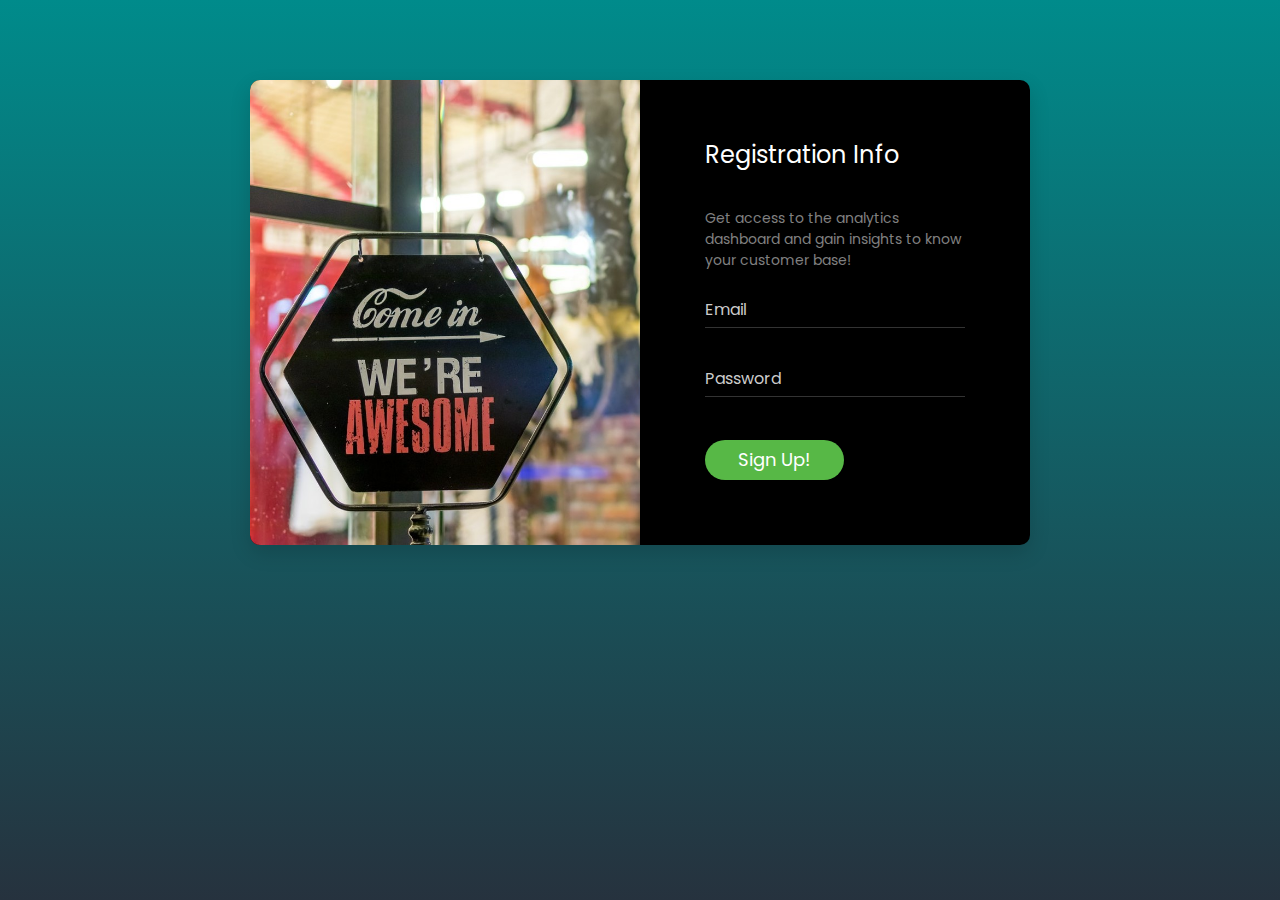
<file: signup.html>
<!DOCTYPE html>
<html lang="en">

<head>
    <!-- Required meta tags-->
    <meta charset="UTF-8">
    <meta name="viewport" content="width=device-width, initial-scale=1, shrink-to-fit=no">
    <meta name="description" content="Signing up to access Huloq Analytic Dashboard">
    <meta name="keywords" content="Huloq Analytic Chatbots Dashboard">

    <!-- Title Page-->
    <title>Huloq | Sign Up</title>

    <!-- Favicons -->
  <link href="img/huloq-logo.png" rel="icon">
  <link href="img/huloq-logo.png" rel="apple-touch-icon">

    <!-- Icons font CSS-->
    <link href="vendor/mdi-font/css/material-design-iconic-font.min.css" rel="stylesheet" media="all">
    <link href="vendor/font-awesome-4.7/css/font-awesome.min.css" rel="stylesheet" media="all">
    <!-- Font special for pages-->
    <link href="https://fonts.googleapis.com/css?family=Poppins:100,100i,200,200i,300,300i,400,400i,500,500i,600,600i,700,700i,800,800i,900,900i" rel="stylesheet">

    <!-- Vendor CSS-->
    <link href="vendor/select2/select2.min.css" rel="stylesheet" media="all">
    <link href="vendor/datepicker/daterangepicker.css" rel="stylesheet" media="all">

    <!-- Main CSS-->
    <link href="css/main.css" rel="stylesheet" media="all">
</head>

<body>
    <div class="page-wrapper bg-gra-01 p-t-180 p-b-100 font-poppins">
        <div class="wrapper wrapper--w780">
            <div class="card card-3">
                <div class="card-heading"></div>
                <div class="card-body">
                    <h2 class="title">Registration Info</h2>
                    <p style="color: grey;">Get access to the analytics dashboard and gain insights to know your customer base!
                    </p><br>
                    <form method="POST" action="php/register.php">
                        <div class="input-group">
                            <input class="input--style-3" type="email" placeholder="Email" name="email" required>
                        </div>
                        <div class="input-group">
                            <input class="input--style-3" type="password" placeholder="Password" name="password" required>
                        </div>
                        <div class="p-t-10">
                            <button class="btn btn--pill btn--green" type="submit">Sign Up!</button>
                        </div>
                    </form>
                </div>
            </div>
        </div>
    </div>

    <!-- Jquery JS-->
    <script src="vendor/jquery/jquery.min.js"></script>
    <!-- Vendor JS-->
    <script src="vendor/select2/select2.min.js"></script>
    <script src="vendor/datepicker/moment.min.js"></script>
    <script src="vendor/datepicker/daterangepicker.js"></script>


</body>

</html>
</file>
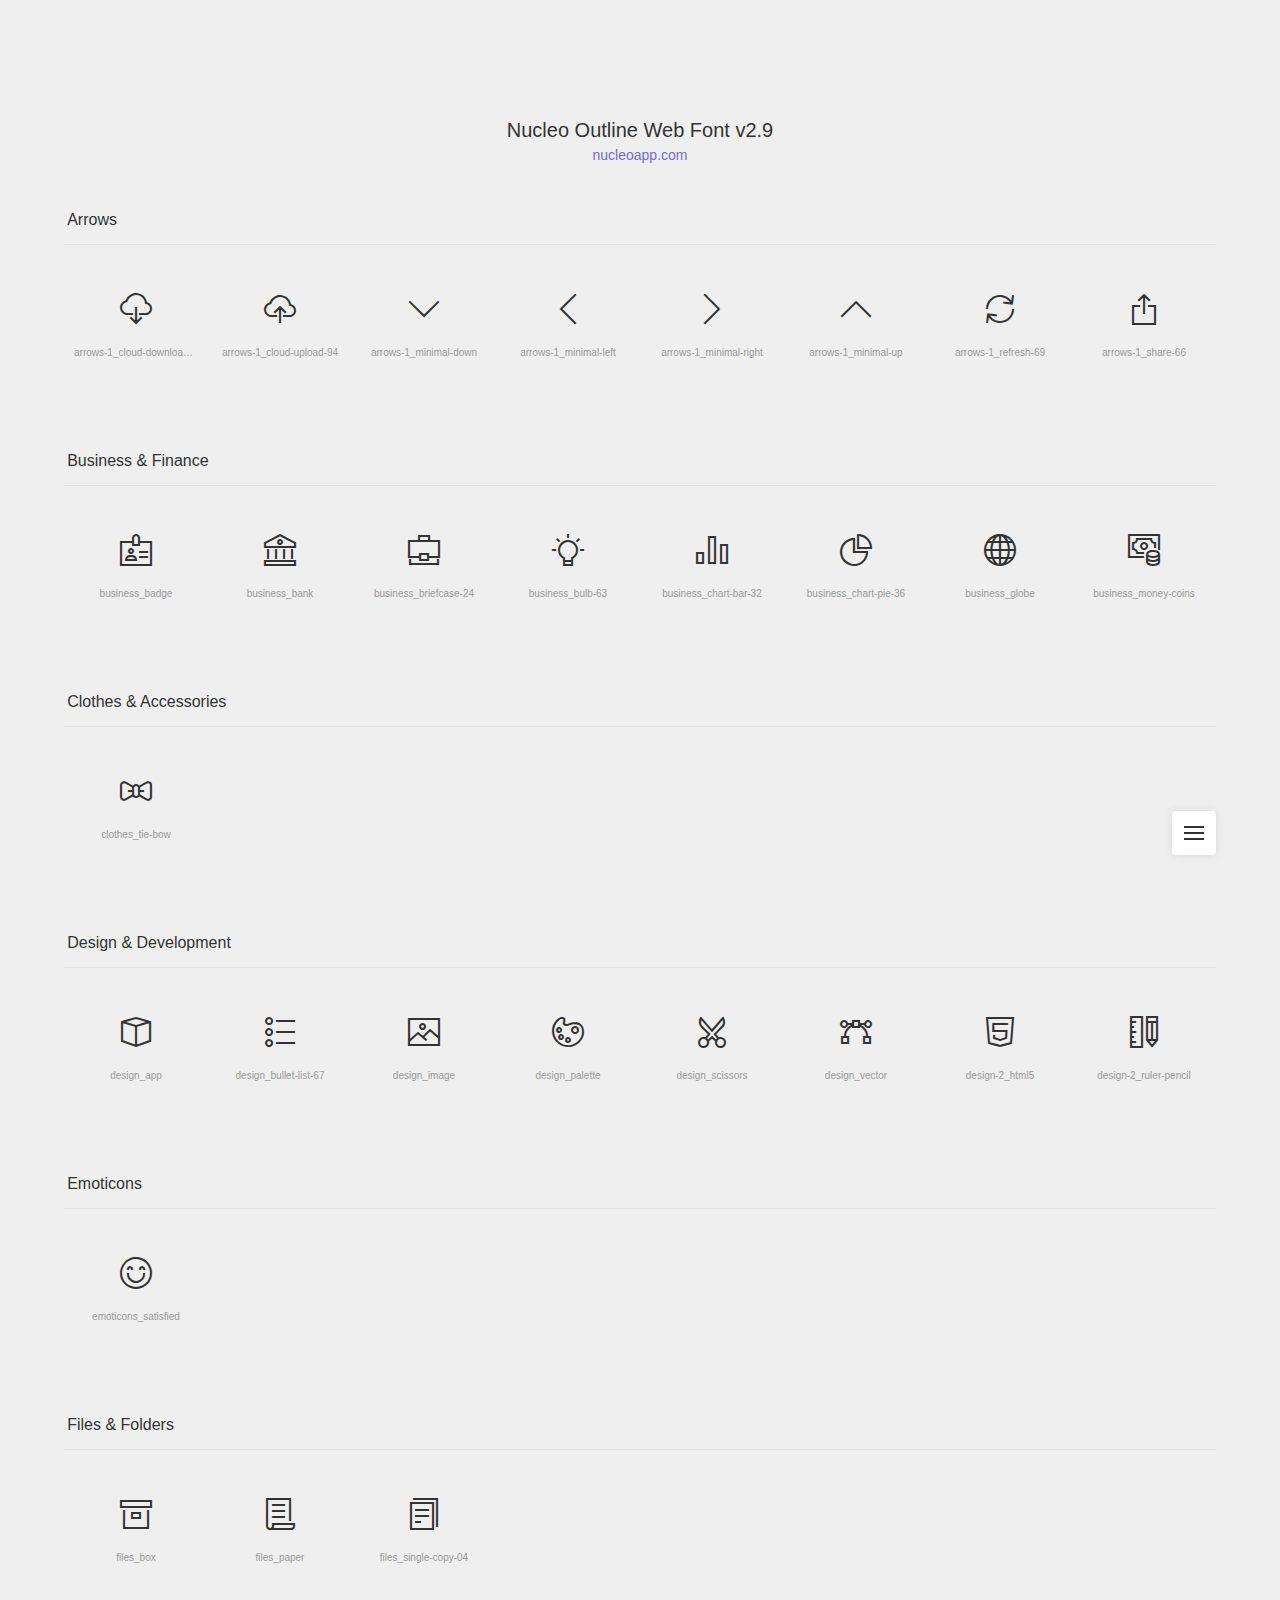
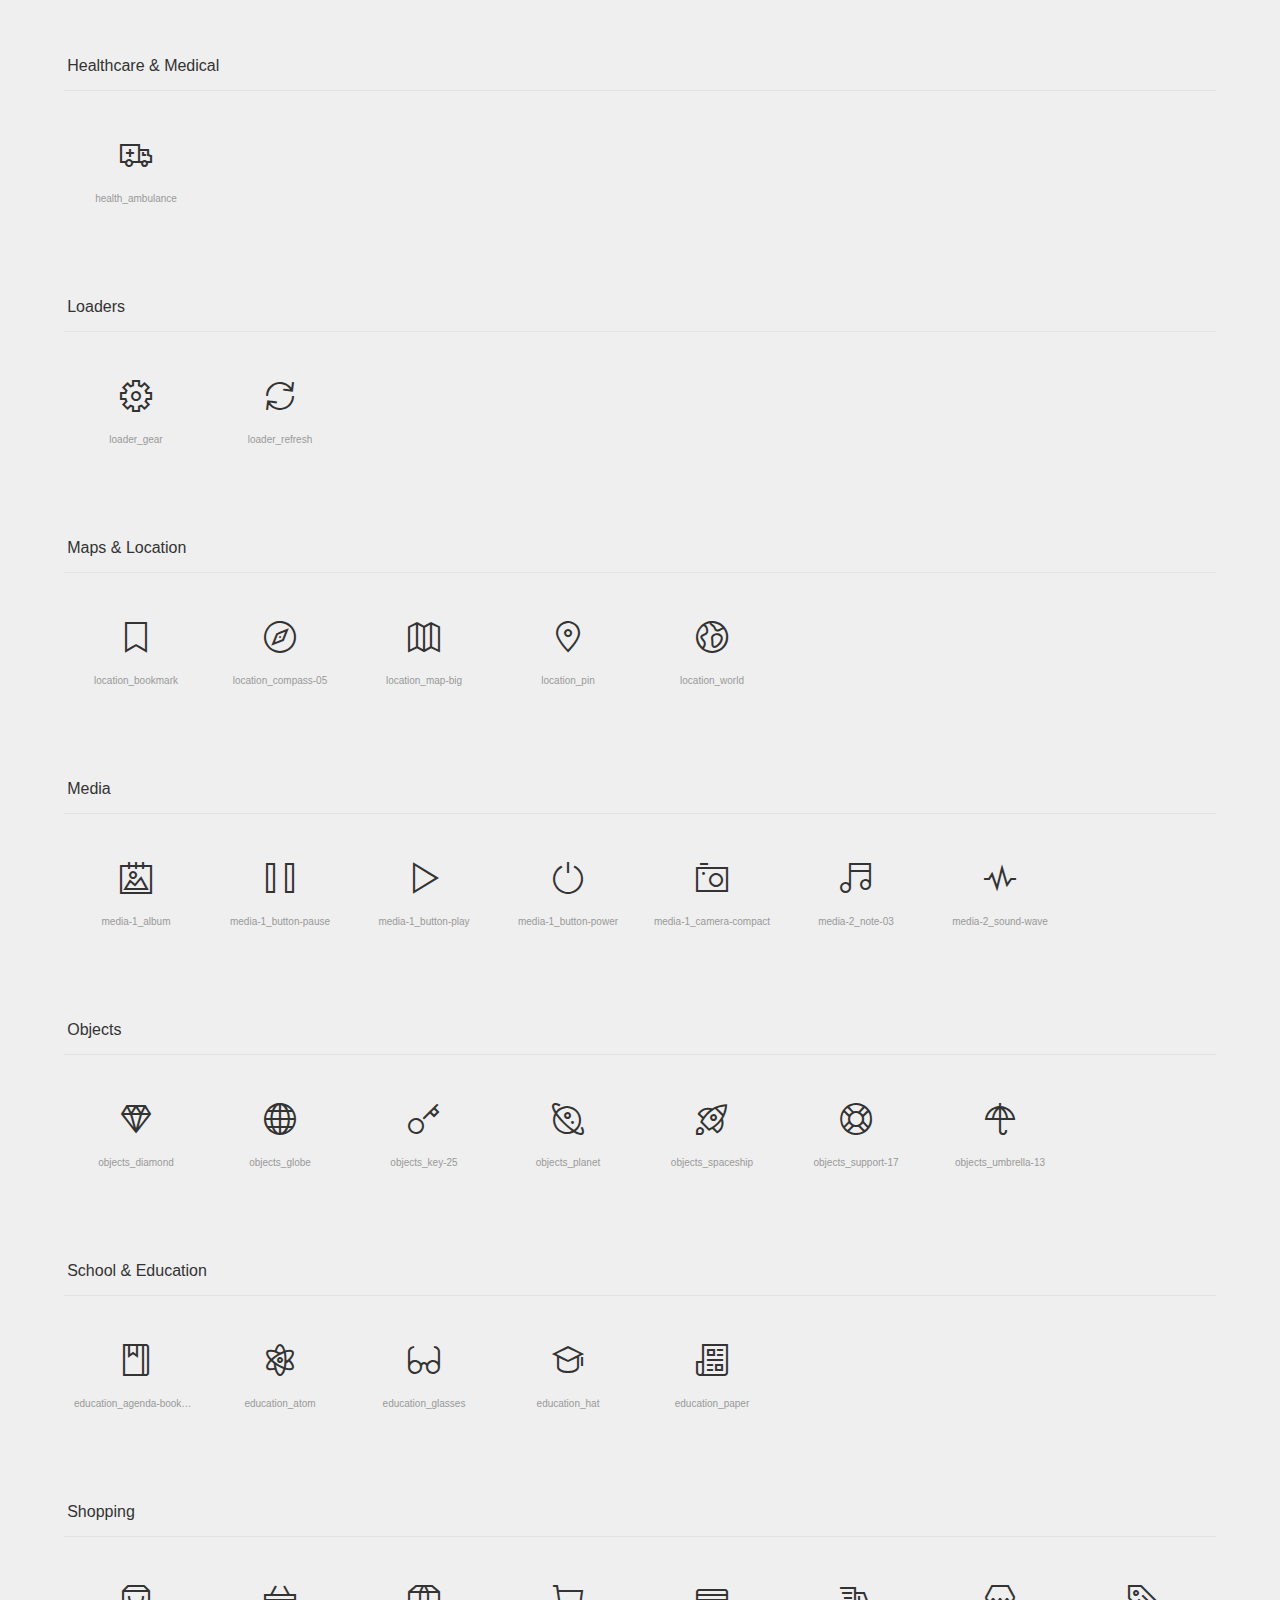
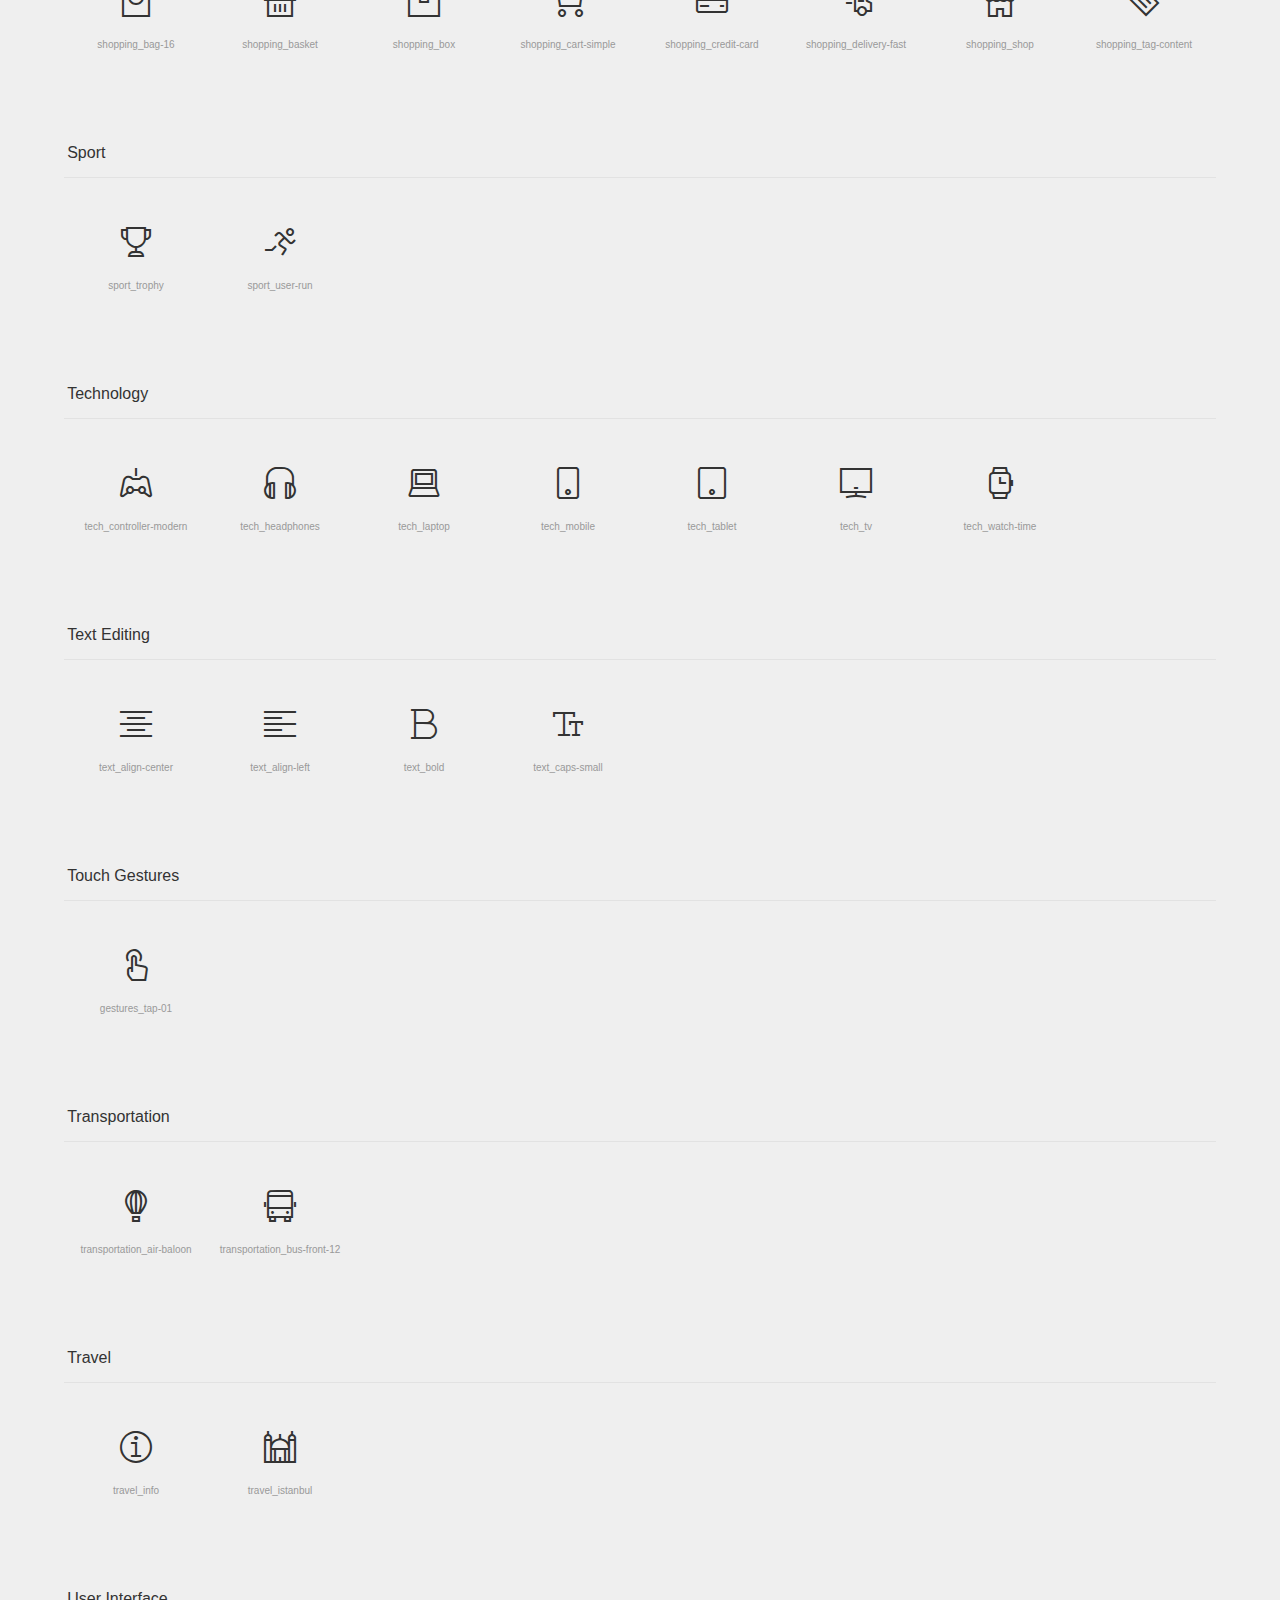
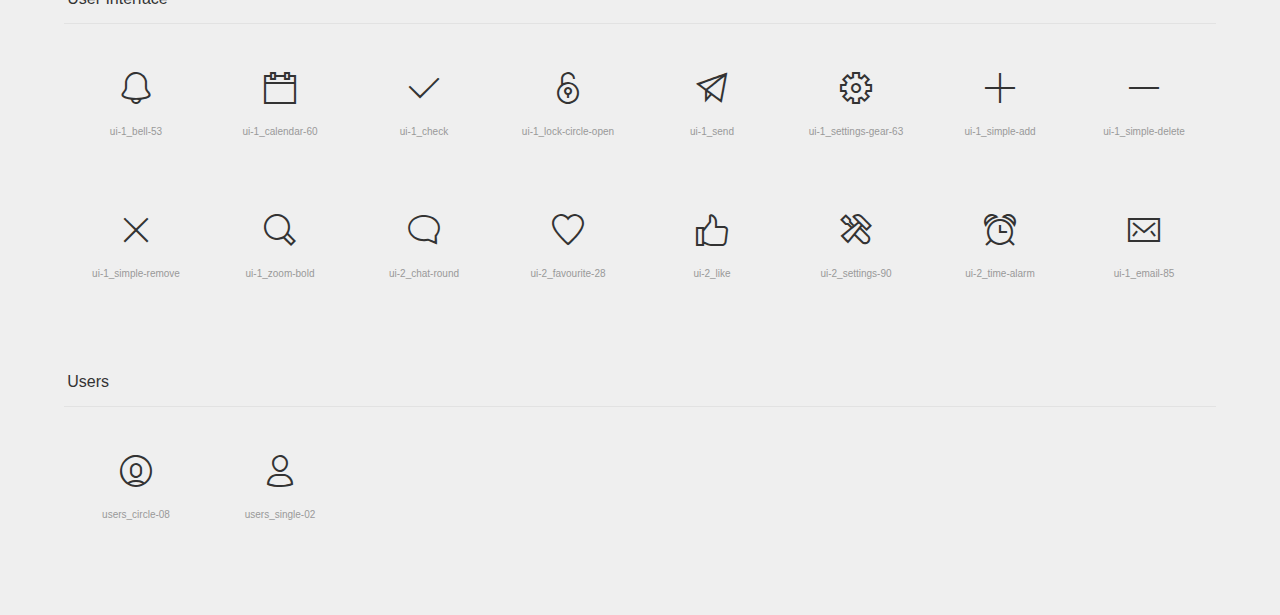
<file: Dashboard/nucleo-icons.html>
<!doctype html>
<html lang="en">

<head>
  <meta charset="UTF-8">
  <meta name="viewport" content="width=device-width, initial-scale=1">
  <link rel="stylesheet" href="./assets/css/now-ui-dashboard.css">
  <link rel="shortcut icon" href="./assets/img/favicon.png">
  <title>Nucleo Outline Web Font</title>
  <script src="https://code.jquery.com/jquery-3.3.1.min.js" integrity="sha256-FgpCb/KJQlLNfOu91ta32o/NMZxltwRo8QtmkMRdAu8=" crossorigin="anonymous"></script>
  <style media="screen">
    /* http://meyerweb.com/eric/tools/css/reset/
	 v2.0 | 20110126
	 License: none (public domain)
  */

    html,
    body,
    div,
    span,
    applet,
    object,
    iframe,
    h1,
    h2,
    h3,
    h4,
    h5,
    h6,
    p,
    blockquote,
    pre,
    a,
    abbr,
    acronym,
    address,
    big,
    cite,
    code,
    del,
    dfn,
    em,
    img,
    ins,
    kbd,
    q,
    s,
    samp,
    small,
    strike,
    strong,
    sub,
    sup,
    tt,
    var,
    b,
    u,
    i,
    center,
    dl,
    dt,
    dd,
    ol,
    ul,
    li,
    fieldset,
    form,
    label,
    legend,
    table,
    caption,
    tbody,
    tfoot,
    thead,
    tr,
    th,
    td,
    article,
    aside,
    canvas,
    details,
    embed,
    figure,
    figcaption,
    footer,
    header,
    hgroup,
    menu,
    nav,
    output,
    ruby,
    section,
    summary,
    time,
    mark,
    audio,
    video {
      margin: 0;
      padding: 0;
      border: 0;
      font-size: 100%;
      font: inherit;
      vertical-align: baseline;
    }

    /* HTML5 display-role reset for older browsers */

    article,
    aside,
    details,
    figcaption,
    figure,
    footer,
    header,
    hgroup,
    menu,
    nav,
    section,
    main {
      display: block;
    }

    body {
      line-height: 1;
    }

    ol,
    ul {
      list-style: none;
    }

    blockquote,
    q {
      quotes: none;
    }

    blockquote:before,
    blockquote:after,
    q:before,
    q:after {
      content: '';
      content: none;
    }

    table {
      border-collapse: collapse;
      border-spacing: 0;
    }



    /* --------------------------------

  Nucleo Outline Web Font - nucleoapp.com/
  License - nucleoapp.com/license/
  Created using IcoMoon - icomoon.io

  -------------------------------- */

    /* --------------------------------

  Primary style

  -------------------------------- */

    *,
    *::after,
    *::before {
      box-sizing: border-box;
    }

    html {
      font-size: 62.5%;
    }

    body {
      font-size: 1.6rem;
      font-family: sans-serif;
      color: #333333;
      background: #efefef;
    }

    a {
      color: #766acf;
      text-decoration: none;
    }

    /* --------------------------------

  Main components

  -------------------------------- */

    header {
      text-align: center;
      padding: 120px 0 0;
    }

    header h1 {
      font-size: 2rem;
    }

    header p {
      font-size: 1.4rem;
      margin-top: .6em;
    }

    header a:hover {
      text-decoration: underline;
    }

    section {
      width: 90%;
      max-width: 1200px;
      margin: 50px auto;
    }

    section h2 {
      border-bottom: 1px solid #e2e2e2;
      padding: 0 0 1em .2em;
      margin-bottom: 1em;
    }

    ul::after {
      clear: both;
      content: "";
      display: table;
    }

    ul li {
      width: 25%;
      float: left;
      padding: 16px 0;
      text-align: center;
      border-radius: .25em;
      -webkit-transition: background 0.2s;
      -moz-transition: background 0.2s;
      transition: background 0.2s;
      -webkit-user-select: none;
      -moz-user-select: none;
      -ms-user-select: none;
      user-select: none;
      overflow: hidden;
    }

    ul li:hover {
      background: #dbdbdb;
    }

    ul p,
    ul em,
    ul input {
      display: inline-block;
      font-size: 1rem;
      color: #999999;
      -webkit-user-select: auto;
      -moz-user-select: auto;
      -ms-user-select: auto;
      user-select: auto;
      white-space: nowrap;
      width: 100%;
      overflow: hidden;
      text-overflow: ellipsis;
      cursor: pointer;
    }

    ul p {
      padding: 10px;
      margin-top: 10px;
    }

    ul p::selection,
    ul em::selection {
      background: #766acf;
      color: #efefef;
    }

    ul em {
      margin-bottom: 8px;
    }

    ul em::before {
      content: '[';
    }

    ul em::after {
      content: ']';
    }

    ul input {
      text-align: center;
      background: transparent;
      border: none;
      box-shadow: none;
      outline: none;
    }

    @media only screen and (min-width: 768px) {
      ul li {
        width: 20%;
        float: left;
      }
    }

    @media only screen and (min-width: 1024px) {
      ul li {
        width: 12.5%;
        float: left;
        padding: 32px 0;
      }
    }

    /* --------------------------------

  Smart fixed navigation

  -------------------------------- */

    #cd-nav ul {
      /* mobile first */
      position: fixed;
      width: 90%;
      max-width: 400px;
      max-height: 90%;
      right: 5%;
      bottom: 5%;
      border-radius: 0.25em;
      box-shadow: 0 0 10px rgba(0, 0, 0, 0.1);
      background: white;
      visibility: hidden;
      /* remove overflow:hidden if you want to create a drop-down menu - but then remember to fix/eliminate the list items animation */
      overflow: hidden;
      overflow-y: auto;
      z-index: 1;
      /* Force Hardware Acceleration in WebKit */
      -webkit-backface-visibility: hidden;
      backface-visibility: hidden;
      -webkit-transform: scale(0);
      -moz-transform: scale(0);
      -ms-transform: scale(0);
      -o-transform: scale(0);
      transform: scale(0);
      -webkit-transform-origin: 100% 100%;
      -moz-transform-origin: 100% 100%;
      -ms-transform-origin: 100% 100%;
      -o-transform-origin: 100% 100%;
      transform-origin: 100% 100%;
      -webkit-transition: -webkit-transform 0.3s, visibility 0s 0.3s;
      -moz-transition: -moz-transform 0.3s, visibility 0s 0.3s;
      transition: transform 0.3s, visibility 0s 0.3s;
    }

    #cd-nav ul li {
      /* Force Hardware Acceleration in WebKit */
      -webkit-backface-visibility: hidden;
      backface-visibility: hidden;
      display: block;
      width: 100%;
      padding: 0;
      text-align: left;
    }

    #cd-nav ul li:hover {
      background-color: #FFF;
    }

    #cd-nav ul.is-visible {
      visibility: visible;
      -webkit-transform: scale(1);
      -moz-transform: scale(1);
      -ms-transform: scale(1);
      -o-transform: scale(1);
      transform: scale(1);
      -webkit-transition: -webkit-transform 0.3s, visibility 0s 0s;
      -moz-transition: -moz-transform 0.3s, visibility 0s 0s;
      transition: transform 0.3s, visibility 0s 0s;
    }

    #cd-nav li a {
      display: block;
      padding: 1em;
      font-size: 1.2rem;
      border-bottom: 1px solid #eff2f6;
    }

    #cd-nav li a:hover {
      color: #333333;
    }

    #cd-nav li:last-child a {
      border-bottom: none;
    }

    .cd-nav-trigger {
      position: fixed;
      bottom: 5%;
      right: 5%;
      width: 44px;
      height: 44px;
      background: white;
      border-radius: 0.25em;
      box-shadow: 0 0 10px rgba(0, 0, 0, 0.1);
      /* image replacement */
      overflow: hidden;
      text-indent: 100%;
      white-space: nowrap;
      z-index: 2;
    }

    .cd-nav-trigger span {
      /* the span element is used to create the menu icon */
      position: absolute;
      display: block;
      width: 20px;
      height: 2px;
      background: #333333;
      top: 50%;
      margin-top: -1px;
      left: 50%;
      margin-left: -10px;
      -webkit-transition: background 0.3s;
      -moz-transition: background 0.3s;
      transition: background 0.3s;
    }

    .cd-nav-trigger span::before,
    .cd-nav-trigger span::after {
      content: '';
      position: absolute;
      left: 0;
      background: inherit;
      width: 100%;
      height: 100%;
      /* Force Hardware Acceleration in WebKit */
      -webkit-transform: translateZ(0);
      -moz-transform: translateZ(0);
      -ms-transform: translateZ(0);
      -o-transform: translateZ(0);
      transform: translateZ(0);
      -webkit-backface-visibility: hidden;
      backface-visibility: hidden;
      -webkit-transition: -webkit-transform 0.3s, background 0s;
      -moz-transition: -moz-transform 0.3s, background 0s;
      transition: transform 0.3s, background 0s;
    }

    .cd-nav-trigger span::before {
      top: -6px;
      -webkit-transform: rotate(0);
      -moz-transform: rotate(0);
      -ms-transform: rotate(0);
      -o-transform: rotate(0);
      transform: rotate(0);
    }

    .cd-nav-trigger span::after {
      bottom: -6px;
      -webkit-transform: rotate(0);
      -moz-transform: rotate(0);
      -ms-transform: rotate(0);
      -o-transform: rotate(0);
      transform: rotate(0);
    }

    .cd-nav-trigger.menu-is-open {
      box-shadow: none;
    }

    .cd-nav-trigger.menu-is-open span {
      background: rgba(232, 74, 100, 0);
    }

    .cd-nav-trigger.menu-is-open span::before,
    .cd-nav-trigger.menu-is-open span::after {
      background: #333333;
    }

    .cd-nav-trigger.menu-is-open span::before {
      top: 0;
      -webkit-transform: rotate(135deg);
      -moz-transform: rotate(135deg);
      -ms-transform: rotate(135deg);
      -o-transform: rotate(135deg);
      transform: rotate(135deg);
    }

    .cd-nav-trigger.menu-is-open span::after {
      bottom: 0;
      -webkit-transform: rotate(225deg);
      -moz-transform: rotate(225deg);
      -ms-transform: rotate(225deg);
      -o-transform: rotate(225deg);
      transform: rotate(225deg);
    }

    .now-ui-icons {
      display: inline-block;
      font: normal normal normal 32px/1 'Nucleo Outline';
      speak: none;
      text-transform: none;
      -webkit-font-smoothing: antialiased;
      -moz-osx-font-smoothing: grayscale;
    }
  </style>
</head>

<body>
  <header>
    <h1>Nucleo Outline Web Font v2.9</h1>
    <p>
      <a href="https://nucleoapp.com/?ref=creativetim">nucleoapp.com</a>
    </p>
  </header>
  <div id="cd-nav">
    <a id="cd-nav-trigger" href="#0" class="cd-nav-trigger">Menu
      <span></span>
    </a>
    <nav>
      <ul id="cd-main-nav">
        <li>
          <a href="#arrows">Arrows</a>
        </li>
        <li>
          <a href="#business">Business &amp; Finance</a>
        </li>
        <li>
          <a href="#clothes">Clothes &amp; Accessories</a>
        </li>
        <li>
          <a href="#design">Design &amp; Development</a>
        </li>
        <li>
          <a href="#emoticons">Emoticons</a>
        </li>
        <li>
          <a href="#files">Files &amp; Folders</a>
        </li>
        <li>
          <a href="#medical">Healthcare &amp; Medical</a>
        </li>
        <li>
          <a href="#loaders">Loaders</a>
        </li>
        <li>
          <a href="#maps">Maps &amp; Location</a>
        </li>
        <li>
          <a href="#media">Media</a>
        </li>
        <li>
          <a href="#objects">Objects</a>
        </li>
        <li>
          <a href="#school">School &amp; Education</a>
        </li>
        <li>
          <a href="#shopping">Shopping</a>
        </li>
        <li>
          <a href="#sport">Sport</a>
        </li>
        <li>
          <a href="#technology">Technology</a>
        </li>
        <li>
          <a href="#text">Text Editing</a>
        </li>
        <li>
          <a href="#gestures">Touch Gestures</a>
        </li>
        <li>
          <a href="#transportation">Transportation</a>
        </li>
        <li>
          <a href="#travel">Travel</a>
        </li>
        <li>
          <a href="#interface">User Interface</a>
        </li>
        <li>
          <a href="#users">Users</a>
        </li>
      </ul>
    </nav>
  </div>
  <div id="icons-wrapper">
    <section id="arrows">
      <h2>Arrows</h2>
      <ul>
        <li>
          <i class="now-ui-icons arrows-1_cloud-download-93"></i>
          <p>arrows-1_cloud-download-93</p>
        </li>
        <li>
          <i class="now-ui-icons arrows-1_cloud-upload-94"></i>
          <p>arrows-1_cloud-upload-94</p>
        </li>
        <li>
          <i class="now-ui-icons arrows-1_minimal-down"></i>
          <p>arrows-1_minimal-down</p>
        </li>
        <li>
          <i class="now-ui-icons arrows-1_minimal-left"></i>
          <p>arrows-1_minimal-left</p>
        </li>
        <li>
          <i class="now-ui-icons arrows-1_minimal-right"></i>
          <p>arrows-1_minimal-right</p>
        </li>
        <li>
          <i class="now-ui-icons arrows-1_minimal-up"></i>
          <p>arrows-1_minimal-up</p>
        </li>
        <li>
          <i class="now-ui-icons arrows-1_refresh-69"></i>
          <p>arrows-1_refresh-69</p>
        </li>
        <li>
          <i class="now-ui-icons arrows-1_share-66"></i>
          <p>arrows-1_share-66</p>
        </li>
      </ul>
    </section>
    <section id="business">
      <h2>Business &amp; Finance</h2>
      <ul>
        <li>
          <i class="now-ui-icons business_badge"></i>
          <p>business_badge</p>
        </li>
        <li>
          <i class="now-ui-icons business_bank"></i>
          <p>business_bank</p>
        </li>
        <li>
          <i class="now-ui-icons business_briefcase-24"></i>
          <p>business_briefcase-24</p>
        </li>
        <li>
          <i class="now-ui-icons business_bulb-63"></i>
          <p>business_bulb-63</p>
        </li>
        <li>
          <i class="now-ui-icons business_chart-bar-32"></i>
          <p>business_chart-bar-32</p>
        </li>
        <li>
          <i class="now-ui-icons business_chart-pie-36"></i>
          <p>business_chart-pie-36</p>
        </li>
        <li>
          <i class="now-ui-icons business_globe"></i>
          <p>business_globe</p>
        </li>
        <li>
          <i class="now-ui-icons business_money-coins"></i>
          <p>business_money-coins</p>
        </li>
      </ul>
    </section>
    <section id="clothes">
      <h2>Clothes &amp; Accessories</h2>
      <ul>
        <li>
          <i class="now-ui-icons clothes_tie-bow"></i>
          <p>clothes_tie-bow</p>
        </li>
      </ul>
    </section>
    <section id="design">
      <h2>Design &amp; Development</h2>
      <ul>
        <li>
          <i class="now-ui-icons design_app"></i>
          <p>design_app</p>
        </li>
        <li>
          <i class="now-ui-icons design_bullet-list-67"></i>
          <p>design_bullet-list-67</p>
        </li>
        <li>
          <i class="now-ui-icons design_image"></i>
          <p>design_image</p>
        </li>
        <li>
          <i class="now-ui-icons design_palette"></i>
          <p>design_palette</p>
        </li>
        <li>
          <i class="now-ui-icons design_scissors"></i>
          <p>design_scissors</p>
        </li>
        <li>
          <i class="now-ui-icons design_vector"></i>
          <p>design_vector</p>
        </li>
        <li>
          <i class="now-ui-icons design-2_html5"></i>
          <p>design-2_html5</p>
        </li>
        <li>
          <i class="now-ui-icons design-2_ruler-pencil"></i>
          <p>design-2_ruler-pencil</p>
        </li>
      </ul>
    </section>
    <section id="emoticons">
      <h2>Emoticons</h2>
      <ul>
        <li>
          <i class="now-ui-icons emoticons_satisfied"></i>
          <p>emoticons_satisfied</p>
        </li>
      </ul>
    </section>
    <section id="files">
      <h2>Files &amp; Folders</h2>
      <ul>
        <li>
          <i class="now-ui-icons files_box"></i>
          <p>files_box</p>
        </li>
        <li>
          <i class="now-ui-icons files_paper"></i>
          <p>files_paper</p>
        </li>
        <li>
          <i class="now-ui-icons files_single-copy-04"></i>
          <p>files_single-copy-04</p>
        </li>
      </ul>
    </section>
    <section id="medical">
      <h2>Healthcare &amp; Medical</h2>
      <ul>
        <li>
          <i class="now-ui-icons health_ambulance"></i>
          <p>health_ambulance</p>
        </li>
      </ul>
    </section>
    <section id="loaders">
      <h2>Loaders</h2>
      <ul>
        <li>
          <i class="now-ui-icons loader_gear spin"></i>
          <p>loader_gear</p>
        </li>
        <li>
          <i class="now-ui-icons loader_refresh spin"></i>
          <p>loader_refresh</p>
        </li>
      </ul>
    </section>
    <section id="maps">
      <h2>Maps &amp; Location</h2>
      <ul>
        <li>
          <i class="now-ui-icons location_bookmark"></i>
          <p>location_bookmark</p>
        </li>
        <li>
          <i class="now-ui-icons location_compass-05"></i>
          <p>location_compass-05</p>
        </li>
        <li>
          <i class="now-ui-icons location_map-big"></i>
          <p>location_map-big</p>
        </li>
        <li>
          <i class="now-ui-icons location_pin"></i>
          <p>location_pin</p>
        </li>
        <li>
          <i class="now-ui-icons location_world"></i>
          <p>location_world</p>
        </li>
      </ul>
    </section>
    <section id="media">
      <h2>Media</h2>
      <ul>
        <li>
          <i class="now-ui-icons media-1_album"></i>
          <p>media-1_album</p>
        </li>
        <li>
          <i class="now-ui-icons media-1_button-pause"></i>
          <p>media-1_button-pause</p>
        </li>
        <li>
          <i class="now-ui-icons media-1_button-play"></i>
          <p>media-1_button-play</p>
        </li>
        <li>
          <i class="now-ui-icons media-1_button-power"></i>
          <p>media-1_button-power</p>
        </li>
        <li>
          <i class="now-ui-icons media-1_camera-compact"></i>
          <p>media-1_camera-compact</p>
        </li>
        <li>
          <i class="now-ui-icons media-2_note-03"></i>
          <p>media-2_note-03</p>
        </li>
        <li>
          <i class="now-ui-icons media-2_sound-wave"></i>
          <p>media-2_sound-wave</p>
        </li>
      </ul>
    </section>
    <section id="objects">
      <h2>Objects</h2>
      <ul>
        <li>
          <i class="now-ui-icons objects_diamond"></i>
          <p>objects_diamond</p>
        </li>
        <li>
          <i class="now-ui-icons objects_globe"></i>
          <p>objects_globe</p>
        </li>
        <li>
          <i class="now-ui-icons objects_key-25"></i>
          <p>objects_key-25</p>
        </li>
        <li>
          <i class="now-ui-icons objects_planet"></i>
          <p>objects_planet</p>
        </li>
        <li>
          <i class="now-ui-icons objects_spaceship"></i>
          <p>objects_spaceship</p>
        </li>
        <li>
          <i class="now-ui-icons objects_support-17"></i>
          <p>objects_support-17</p>
        </li>
        <li>
          <i class="now-ui-icons objects_umbrella-13"></i>
          <p>objects_umbrella-13</p>
        </li>
      </ul>
    </section>
    <section id="school">
      <h2>School &amp; Education</h2>
      <ul>
        <li>
          <i class="now-ui-icons education_agenda-bookmark"></i>
          <p>education_agenda-bookmark</p>
        </li>
        <li>
          <i class="now-ui-icons education_atom"></i>
          <p>education_atom</p>
        </li>
        <li>
          <i class="now-ui-icons education_glasses"></i>
          <p>education_glasses</p>
        </li>
        <li>
          <i class="now-ui-icons education_hat"></i>
          <p>education_hat</p>
        </li>
        <li>
          <i class="now-ui-icons education_paper"></i>
          <p>education_paper</p>
        </li>
      </ul>
    </section>
    <section id="shopping">
      <h2>Shopping</h2>
      <ul>
        <li>
          <i class="now-ui-icons shopping_bag-16"></i>
          <p>shopping_bag-16</p>
        </li>
        <li>
          <i class="now-ui-icons shopping_basket"></i>
          <p>shopping_basket</p>
        </li>
        <li>
          <i class="now-ui-icons shopping_box"></i>
          <p>shopping_box</p>
        </li>
        <li>
          <i class="now-ui-icons shopping_cart-simple"></i>
          <p>shopping_cart-simple</p>
        </li>
        <li>
          <i class="now-ui-icons shopping_credit-card"></i>
          <p>shopping_credit-card</p>
        </li>
        <li>
          <i class="now-ui-icons shopping_delivery-fast"></i>
          <p>shopping_delivery-fast</p>
        </li>
        <li>
          <i class="now-ui-icons shopping_shop"></i>
          <p>shopping_shop</p>
        </li>
        <li>
          <i class="now-ui-icons shopping_tag-content"></i>
          <p>shopping_tag-content</p>
        </li>
      </ul>
    </section>
    <section id="sport">
      <h2>Sport</h2>
      <ul>
        <li>
          <i class="now-ui-icons sport_trophy"></i>
          <p>sport_trophy</p>
        </li>
        <li>
          <i class="now-ui-icons sport_user-run"></i>
          <p>sport_user-run</p>
        </li>
      </ul>
    </section>
    <section id="technology">
      <h2>Technology</h2>
      <ul>
        <li>
          <i class="now-ui-icons tech_controller-modern"></i>
          <p>tech_controller-modern</p>
        </li>
        <li>
          <i class="now-ui-icons tech_headphones"></i>
          <p>tech_headphones</p>
        </li>
        <li>
          <i class="now-ui-icons tech_laptop"></i>
          <p>tech_laptop</p>
        </li>
        <li>
          <i class="now-ui-icons tech_mobile"></i>
          <p>tech_mobile</p>
        </li>
        <li>
          <i class="now-ui-icons tech_tablet"></i>
          <p>tech_tablet</p>
        </li>
        <li>
          <i class="now-ui-icons tech_tv"></i>
          <p>tech_tv</p>
        </li>
        <li>
          <i class="now-ui-icons tech_watch-time"></i>
          <p>tech_watch-time</p>
        </li>
      </ul>
    </section>
    <section id="text">
      <h2>Text Editing</h2>
      <ul>
        <li>
          <i class="now-ui-icons text_align-center"></i>
          <p>text_align-center</p>
        </li>
        <li>
          <i class="now-ui-icons text_align-left"></i>
          <p>text_align-left</p>
        </li>
        <li>
          <i class="now-ui-icons text_bold"></i>
          <p>text_bold</p>
        </li>
        <li>
          <i class="now-ui-icons text_caps-small"></i>
          <p>text_caps-small</p>
        </li>
      </ul>
    </section>
    <section id="gestures">
      <h2>Touch Gestures</h2>
      <ul>
        <li>
          <i class="now-ui-icons gestures_tap-01"></i>
          <p>gestures_tap-01</p>
        </li>
      </ul>
    </section>
    <section id="transportation">
      <h2>Transportation</h2>
      <ul>
        <li>
          <i class="now-ui-icons transportation_air-baloon"></i>
          <p>transportation_air-baloon</p>
        </li>
        <li>
          <i class="now-ui-icons transportation_bus-front-12"></i>
          <p>transportation_bus-front-12</p>
        </li>
      </ul>
    </section>
    <section id="travel">
      <h2>Travel</h2>
      <ul>
        <li>
          <i class="now-ui-icons travel_info"></i>
          <p>travel_info</p>
        </li>
        <li>
          <i class="now-ui-icons travel_istanbul"></i>
          <p>travel_istanbul</p>
        </li>
      </ul>
    </section>
    <section id="interface">
      <h2>User Interface</h2>
      <ul>
        <li>
          <i class="now-ui-icons ui-1_bell-53"></i>
          <p>ui-1_bell-53</p>
        </li>
        <li>
          <i class="now-ui-icons ui-1_calendar-60"></i>
          <p>ui-1_calendar-60</p>
        </li>
        <li>
          <i class="now-ui-icons ui-1_check"></i>
          <p>ui-1_check</p>
        </li>
        <li>
          <i class="now-ui-icons ui-1_lock-circle-open"></i>
          <p>ui-1_lock-circle-open</p>
        </li>
        <li>
          <i class="now-ui-icons ui-1_send"></i>
          <p>ui-1_send</p>
        </li>
        <li>
          <i class="now-ui-icons ui-1_settings-gear-63"></i>
          <p>ui-1_settings-gear-63</p>
        </li>
        <li>
          <i class="now-ui-icons ui-1_simple-add"></i>
          <p>ui-1_simple-add</p>
        </li>
        <li>
          <i class="now-ui-icons ui-1_simple-delete"></i>
          <p>ui-1_simple-delete</p>
        </li>
        <li>
          <i class="now-ui-icons ui-1_simple-remove"></i>
          <p>ui-1_simple-remove</p>
        </li>
        <li>
          <i class="now-ui-icons ui-1_zoom-bold"></i>
          <p>ui-1_zoom-bold</p>
        </li>
        <li>
          <i class="now-ui-icons ui-2_chat-round"></i>
          <p>ui-2_chat-round</p>
        </li>
        <li>
          <i class="now-ui-icons ui-2_favourite-28"></i>
          <p>ui-2_favourite-28</p>
        </li>
        <li>
          <i class="now-ui-icons ui-2_like"></i>
          <p>ui-2_like</p>
        </li>
        <li>
          <i class="now-ui-icons ui-2_settings-90"></i>
          <p>ui-2_settings-90</p>
        </li>
        <li>
          <i class="now-ui-icons ui-2_time-alarm"></i>
          <p>ui-2_time-alarm</p>
        </li>
        <li>
          <i class="now-ui-icons ui-1_email-85"></i>
          <p>ui-1_email-85</p>
        </li>
      </ul>
    </section>
    <section id="users">
      <h2>Users</h2>
      <ul>
        <li>
          <i class="now-ui-icons users_circle-08"></i>
          <p>users_circle-08</p>
        </li>
        <li>
          <i class="now-ui-icons users_single-02"></i>
          <p>users_single-02</p>
        </li>
      </ul>
    </section>
  </div>
  <script>
    function SelectText(element) {
      var doc = document,
        text = element,
        range, selection;
      if (doc.body.createTextRange) {
        range = document.body.createTextRange();
        range.moveToElementText(text);
        range.select();
      } else if (window.getSelection) {
        selection = window.getSelection();
        range = document.createRange();
        range.selectNodeContents(text);
        selection.removeAllRanges();
        selection.addRange(range);
      }
    }

    function hasClass(ele, cls) {
      return !!ele.getAttribute('class').match(new RegExp('(\\s|^)' + cls + '(\\s|$)'));
    }

    window.onload = function() {
      var trigger = document.getElementById('cd-nav-trigger'),
        menu = document.getElementById('cd-main-nav'),
        menuItems = menu.getElementsByTagName('li');
      trigger.onclick = function toggleMenu() {
        if (hasClass(trigger, 'menu-is-open')) {
          trigger.setAttribute('class', 'cd-nav-trigger');
          menu.setAttribute('class', '');
        } else {
          trigger.setAttribute('class', 'cd-nav-trigger menu-is-open');
          menu.setAttribute('class', 'is-visible');
        }
      }

      for (var i = 0; i < menuItems.length; i++) {
        menuItems[i].onclick = function closeMenu() {
          trigger.setAttribute('class', 'cd-nav-trigger');
          menu.setAttribute('class', '');
        }
      }
    }
  </script>
</body>

</html>
</file>
<file: vendor/datepicker/daterangepicker.css>
.daterangepicker {
  position: absolute;
  color: inherit;
  background-color: #fff;
  border-radius: 4px;
  width: 278px;
  padding: 4px;
  margin-top: 1px;
  top: 100px;
  left: 20px;
  /* Calendars */ }
  .daterangepicker:before, .daterangepicker:after {
    position: absolute;
    display: inline-block;
    border-bottom-color: rgba(0, 0, 0, 0.2);
    content: ''; }
  .daterangepicker:before {
    top: -7px;
    border-right: 7px solid transparent;
    border-left: 7px solid transparent;
    border-bottom: 7px solid #ccc; }
  .daterangepicker:after {
    top: -6px;
    border-right: 6px solid transparent;
    border-bottom: 6px solid #fff;
    border-left: 6px solid transparent; }
  .daterangepicker.opensleft:before {
    right: 9px; }
  .daterangepicker.opensleft:after {
    right: 10px; }
  .daterangepicker.openscenter:before {
    left: 0;
    right: 0;
    width: 0;
    margin-left: auto;
    margin-right: auto; }
  .daterangepicker.openscenter:after {
    left: 0;
    right: 0;
    width: 0;
    margin-left: auto;
    margin-right: auto; }
  .daterangepicker.opensright:before {
    left: 9px; }
  .daterangepicker.opensright:after {
    left: 10px; }
  .daterangepicker.dropup {
    margin-top: -5px; }
    .daterangepicker.dropup:before {
      top: initial;
      bottom: -7px;
      border-bottom: initial;
      border-top: 7px solid #ccc; }
    .daterangepicker.dropup:after {
      top: initial;
      bottom: -6px;
      border-bottom: initial;
      border-top: 6px solid #fff; }
  .daterangepicker.dropdown-menu {
    max-width: none;
    z-index: 3001; }
  .daterangepicker.single .ranges, .daterangepicker.single .calendar {
    float: none; }
  .daterangepicker.show-calendar .calendar {
    display: block; }
  .daterangepicker .calendar {
    display: none;
    max-width: 270px;
    margin: 4px; }
    .daterangepicker .calendar.single .calendar-table {
      border: none; }
    .daterangepicker .calendar th, .daterangepicker .calendar td {
      white-space: nowrap;
      text-align: center;
      min-width: 32px; }
  .daterangepicker .calendar-table {
    border: 1px solid #fff;
    padding: 4px;
    border-radius: 4px;
    background-color: #fff; }
  .daterangepicker table {
    width: 100%;
    margin: 0; }
  .daterangepicker td, .daterangepicker th {
    text-align: center;
    width: 20px;
    height: 20px;
    border-radius: 4px;
    border: 1px solid transparent;
    white-space: nowrap;
    cursor: pointer; }
    .daterangepicker td.available:hover, .daterangepicker th.available:hover {
      background-color: #eee;
      border-color: transparent;
      color: inherit; }
    .daterangepicker td.week, .daterangepicker th.week {
      font-size: 80%;
      color: #ccc; }
  .daterangepicker td.off, .daterangepicker td.off.in-range, .daterangepicker td.off.start-date, .daterangepicker td.off.end-date {
    background-color: #fff;
    border-color: transparent;
    color: #999; }
  .daterangepicker td.in-range {
    background-color: #ebf4f8;
    border-color: transparent;
    color: #000;
    border-radius: 0; }
  .daterangepicker td.start-date {
    border-radius: 4px 0 0 4px; }
  .daterangepicker td.end-date {
    border-radius: 0 4px 4px 0; }
  .daterangepicker td.start-date.end-date {
    border-radius: 4px; }
  .daterangepicker td.active, .daterangepicker td.active:hover {
    background-color: #357ebd;
    border-color: transparent;
    color: #fff; }
  .daterangepicker th.month {
    width: auto; }
  .daterangepicker td.disabled, .daterangepicker option.disabled {
    color: #999;
    cursor: not-allowed;
    text-decoration: line-through; }
  .daterangepicker select.monthselect, .daterangepicker select.yearselect {
    font-size: 12px;
    padding: 1px;
    height: auto;
    margin: 0;
    cursor: default; }
  .daterangepicker select.monthselect {
    margin-right: 2%;
    width: 56%; }
  .daterangepicker select.yearselect {
    width: 40%; }
  .daterangepicker select.hourselect, .daterangepicker select.minuteselect, .daterangepicker select.secondselect, .daterangepicker select.ampmselect {
    width: 50px;
    margin-bottom: 0; }
  .daterangepicker .input-mini {
    border: 1px solid #ccc;
    border-radius: 4px;
    color: #555;
    height: 30px;
    line-height: 30px;
    display: block;
    vertical-align: middle;
    margin: 0 0 5px 0;
    padding: 0 6px 0 28px;
    width: 100%; }
    .daterangepicker .input-mini.active {
      border: 1px solid #08c;
      border-radius: 4px; }
  .daterangepicker .daterangepicker_input {
    position: relative; }
    .daterangepicker .daterangepicker_input i {
      position: absolute;
      left: 8px;
      top: 8px; }
  .daterangepicker.rtl .input-mini {
    padding-right: 28px;
    padding-left: 6px; }
  .daterangepicker.rtl .daterangepicker_input i {
    left: auto;
    right: 8px; }
  .daterangepicker .calendar-time {
    text-align: center;
    margin: 5px auto;
    line-height: 30px;
    position: relative;
    padding-left: 28px; }
    .daterangepicker .calendar-time select.disabled {
      color: #ccc;
      cursor: not-allowed; }

.ranges {
  font-size: 11px;
  float: none;
  margin: 4px;
  text-align: left; }
  .ranges ul {
    list-style: none;
    margin: 0 auto;
    padding: 0;
    width: 100%; }
  .ranges li {
    font-size: 13px;
    background-color: #f5f5f5;
    border: 1px solid #f5f5f5;
    border-radius: 4px;
    color: #08c;
    padding: 3px 12px;
    margin-bottom: 8px;
    cursor: pointer; }
    .ranges li:hover {
      background-color: #08c;
      border: 1px solid #08c;
      color: #fff; }
    .ranges li.active {
      background-color: #08c;
      border: 1px solid #08c;
      color: #fff; }

/*  Larger Screen Styling */
@media (min-width: 564px) {
  .daterangepicker {
    width: auto; }
    .daterangepicker .ranges ul {
      width: 160px; }
    .daterangepicker.single .ranges ul {
      width: 100%; }
    .daterangepicker.single .calendar.left {
      clear: none; }
    .daterangepicker.single.ltr .ranges, .daterangepicker.single.ltr .calendar {
      float: left; }
    .daterangepicker.single.rtl .ranges, .daterangepicker.single.rtl .calendar {
      float: right; }
    .daterangepicker.ltr {
      direction: ltr;
      text-align: left; }
      .daterangepicker.ltr .calendar.left {
        clear: left;
        margin-right: 0; }
        .daterangepicker.ltr .calendar.left .calendar-table {
          border-right: none;
          border-top-right-radius: 0;
          border-bottom-right-radius: 0; }
      .daterangepicker.ltr .calendar.right {
        margin-left: 0; }
        .daterangepicker.ltr .calendar.right .calendar-table {
          border-left: none;
          border-top-left-radius: 0;
          border-bottom-left-radius: 0; }
      .daterangepicker.ltr .left .daterangepicker_input {
        padding-right: 12px; }
      .daterangepicker.ltr .calendar.left .calendar-table {
        padding-right: 12px; }
      .daterangepicker.ltr .ranges, .daterangepicker.ltr .calendar {
        float: left; }
    .daterangepicker.rtl {
      direction: rtl;
      text-align: right; }
      .daterangepicker.rtl .calendar.left {
        clear: right;
        margin-left: 0; }
        .daterangepicker.rtl .calendar.left .calendar-table {
          border-left: none;
          border-top-left-radius: 0;
          border-bottom-left-radius: 0; }
      .daterangepicker.rtl .calendar.right {
        margin-right: 0; }
        .daterangepicker.rtl .calendar.right .calendar-table {
          border-right: none;
          border-top-right-radius: 0;
          border-bottom-right-radius: 0; }
      .daterangepicker.rtl .left .daterangepicker_input {
        padding-left: 12px; }
      .daterangepicker.rtl .calendar.left .calendar-table {
        padding-left: 12px; }
      .daterangepicker.rtl .ranges, .daterangepicker.rtl .calendar {
        text-align: right;
        float: right; } }
@media (min-width: 730px) {
  .daterangepicker .ranges {
    width: auto; }
  .daterangepicker.ltr .ranges {
    float: left; }
  .daterangepicker.rtl .ranges {
    float: right; }
  .daterangepicker .calendar.left {
    clear: none !important; } }
</file>
<file: css/main.css>
/* ==========================================================================
   #FONT
   ========================================================================== */
.font-robo {
  font-family: "Roboto", "Arial", "Helvetica Neue", sans-serif;
}

.font-poppins {
  font-family: "Poppins", "Arial", "Helvetica Neue", sans-serif;
}

/* ==========================================================================
   #GRID
   ========================================================================== */
.row {
  display: -webkit-box;
  display: -webkit-flex;
  display: -moz-box;
  display: -ms-flexbox;
  display: flex;
  -webkit-flex-wrap: wrap;
  -ms-flex-wrap: wrap;
  flex-wrap: wrap;
}

.row-space {
  -webkit-box-pack: justify;
  -webkit-justify-content: space-between;
  -moz-box-pack: justify;
  -ms-flex-pack: justify;
  justify-content: space-between;
}

.col-2 {
  width: -webkit-calc((100% - 60px) / 2);
  width: -moz-calc((100% - 60px) / 2);
  width: calc((100% - 60px) / 2);
}

@media (max-width: 767px) {
  .col-2 {
    width: 100%;
  }
}

/* ==========================================================================
   #BOX-SIZING
   ========================================================================== */
/**
 * More sensible default box-sizing:
 * css-tricks.com/inheriting-box-sizing-probably-slightly-better-best-practice
 */
html {
  -webkit-box-sizing: border-box;
  -moz-box-sizing: border-box;
  box-sizing: border-box;
}

* {
  padding: 0;
  margin: 0;
}

*, *:before, *:after {
  -webkit-box-sizing: inherit;
  -moz-box-sizing: inherit;
  box-sizing: inherit;
}

/* ==========================================================================
   #RESET
   ========================================================================== */
/**
 * A very simple reset that sits on top of Normalize.css.
 */
body,
h1, h2, h3, h4, h5, h6,
blockquote, p, pre,
dl, dd, ol, ul,
figure,
hr,
fieldset, legend {
  margin: 0;
  padding: 0;
}

/**
 * Remove trailing margins from nested lists.
 */
li > ol,
li > ul {
  margin-bottom: 0;
}

/**
 * Remove default table spacing.
 */
table {
  border-collapse: collapse;
  border-spacing: 0;
}

/**
 * 1. Reset Chrome and Firefox behaviour which sets a `min-width: min-content;`
 *    on fieldsets.
 */
fieldset {
  min-width: 0;
  /* [1] */
  border: 0;
}

button {
  outline: none;
  background: none;
  border: none;
}

/* ==========================================================================
   #PAGE WRAPPER
   ========================================================================== */
.page-wrapper {
  min-height: 100vh;
}

body {
  font-family: "Poppins", "Arial", "Helvetica Neue", sans-serif;
  font-weight: 400;
  font-size: 14px;
}

h1, h2, h3, h4, h5, h6 {
  font-weight: 400;
}

h1 {
  font-size: 36px;
}

h2 {
  font-size: 30px;
}

h3 {
  font-size: 24px;
}

h4 {
  font-size: 18px;
}

h5 {
  font-size: 15px;
}

h6 {
  font-size: 13px;
}

/* ==========================================================================
   #BACKGROUND
   ========================================================================== */
.bg-blue {
  background: #2c6ed5;
}

.bg-red {
  background: #fa4251;
}

.bg-gra-01 {
  background: -webkit-linear-gradient(bottom, #26323E 0%, #008b8b 100%);
  background: -moz-linear-gradient(bottom, #26323E 0%, #008b8b 100%);
  background: -o-linear-gradient(bottom, #26323E 0%, #008b8b 100%);
  background: linear-gradient(to top, #26323E 0%, #008b8b 100%);
}

/* ==========================================================================
   #SPACING
   ========================================================================== */
.p-t-100 {
  padding-top: 100px;
}

.p-t-180 {
  padding-top: 80px;
}

.p-t-20 {
  padding-top: 20px;
}

.p-t-10 {
  padding-top: 10px;
}

.p-t-30 {
  padding-top: 30px;
}

.p-b-100 {
  padding-bottom: 100px;
}

/* ==========================================================================
   #WRAPPER
   ========================================================================== */
.wrapper {
  margin: 0 auto;
}

.wrapper--w960 {
  max-width: 960px;
}

.wrapper--w780 {
  max-width: 780px;
}

.wrapper--w680 {
  max-width: 680px;
}

/* ==========================================================================
   #BUTTON
   ========================================================================== */
.btn {
  display: inline-block;
  line-height: 40px;
  padding: 0 33px;
  font-family: Poppins, Arial, "Helvetica Neue", sans-serif;
  cursor: pointer;
  color: #fff;
  -webkit-transition: all 0.4s ease;
  -o-transition: all 0.4s ease;
  -moz-transition: all 0.4s ease;
  transition: all 0.4s ease;
  font-size: 18px;
}

.btn--radius {
  -webkit-border-radius: 3px;
  -moz-border-radius: 3px;
  border-radius: 3px;
}

.btn--pill {
  -webkit-border-radius: 20px;
  -moz-border-radius: 20px;
  border-radius: 20px;
}

.btn--green {
  background: #57b846;
}

.btn--green:hover {
  background: #4dae3c;
}

/* ==========================================================================
   #DATE PICKER
   ========================================================================== */
td.active {
  background-color: #2c6ed5;
}

input[type="date" i] {
  padding: 14px;
}

.table-condensed td, .table-condensed th {
  font-size: 14px;
  font-family: "Roboto", "Arial", "Helvetica Neue", sans-serif;
  font-weight: 400;
}

.daterangepicker td {
  width: 40px;
  height: 30px;
}

.daterangepicker {
  border: none;
  -webkit-box-shadow: 0px 8px 20px 0px rgba(0, 0, 0, 0.15);
  -moz-box-shadow: 0px 8px 20px 0px rgba(0, 0, 0, 0.15);
  box-shadow: 0px 8px 20px 0px rgba(0, 0, 0, 0.15);
  display: none;
  border: 1px solid #e0e0e0;
  margin-top: 5px;
}

.daterangepicker::after, .daterangepicker::before {
  display: none;
}

.daterangepicker thead tr th {
  padding: 10px 0;
}

.daterangepicker .table-condensed th select {
  border: 1px solid #ccc;
  -webkit-border-radius: 3px;
  -moz-border-radius: 3px;
  border-radius: 3px;
  font-size: 14px;
  padding: 5px;
  outline: none;
}

/* ==========================================================================
   #FORM
   ========================================================================== */
input {
  outline: none;
  margin: 0;
  border: none;
  -webkit-box-shadow: none;
  -moz-box-shadow: none;
  box-shadow: none;
  width: 100%;
  font-size: 14px;
  font-family: inherit;
}

.input-icon {
  position: absolute;
  font-size: 18px;
  color: #ccc;
  right: 8px;
  top: 50%;
  -webkit-transform: translateY(-50%);
  -moz-transform: translateY(-50%);
  -ms-transform: translateY(-50%);
  -o-transform: translateY(-50%);
  transform: translateY(-50%);
  cursor: pointer;
}

.input-group {
  position: relative;
  margin-bottom: 33px;
  border-bottom: 1px solid rgba(255, 255, 255, 0.2);
}

.input--style-3 {
  padding: 5px 0;
  font-size: 16px;
  color: #ccc;
  background: transparent;
}

.input--style-3::-webkit-input-placeholder {
  /* WebKit, Blink, Edge */
  color: #ccc;
}

.input--style-3:-moz-placeholder {
  /* Mozilla Firefox 4 to 18 */
  color: #ccc;
  opacity: 1;
}

.input--style-3::-moz-placeholder {
  /* Mozilla Firefox 19+ */
  color: #ccc;
  opacity: 1;
}

.input--style-3:-ms-input-placeholder {
  /* Internet Explorer 10-11 */
  color: #ccc;
}

.input--style-3:-ms-input-placeholder {
  /* Microsoft Edge */
  color: #ccc;
}

/* ==========================================================================
   #SELECT2
   ========================================================================== */
.select--no-search .select2-search {
  display: none !important;
}

.rs-select2 .select2-container {
  width: 100% !important;
  outline: none;
}

.rs-select2 .select2-container .select2-selection--single {
  outline: none;
  border: none;
  height: 36px;
  background: transparent;
}

.rs-select2 .select2-container .select2-selection--single .select2-selection__rendered {
  line-height: 36px;
  padding-left: 0;
  color: #ccc;
  font-size: 16px;
  font-family: inherit;
}

.rs-select2 .select2-container .select2-selection--single .select2-selection__arrow {
  height: 34px;
  right: 4px;
  display: -webkit-box;
  display: -webkit-flex;
  display: -moz-box;
  display: -ms-flexbox;
  display: flex;
  -webkit-box-pack: center;
  -webkit-justify-content: center;
  -moz-box-pack: center;
  -ms-flex-pack: center;
  justify-content: center;
  -webkit-box-align: center;
  -webkit-align-items: center;
  -moz-box-align: center;
  -ms-flex-align: center;
  align-items: center;
}

.rs-select2 .select2-container .select2-selection--single .select2-selection__arrow b {
  display: none;
}

.rs-select2 .select2-container .select2-selection--single .select2-selection__arrow:after {
  font-family: "Material-Design-Iconic-Font";
  content: '\f2f9';
  font-size: 18px;
  color: #ccc;
  -webkit-transition: all 0.4s ease;
  -o-transition: all 0.4s ease;
  -moz-transition: all 0.4s ease;
  transition: all 0.4s ease;
}

.rs-select2 .select2-container.select2-container--open .select2-selection--single .select2-selection__arrow::after {
  -webkit-transform: rotate(-180deg);
  -moz-transform: rotate(-180deg);
  -ms-transform: rotate(-180deg);
  -o-transform: rotate(-180deg);
  transform: rotate(-180deg);
}

.select2-container--open .select2-dropdown--below {
  border: none;
  -webkit-border-radius: 3px;
  -moz-border-radius: 3px;
  border-radius: 3px;
  -webkit-box-shadow: 0px 8px 20px 0px rgba(0, 0, 0, 0.15);
  -moz-box-shadow: 0px 8px 20px 0px rgba(0, 0, 0, 0.15);
  box-shadow: 0px 8px 20px 0px rgba(0, 0, 0, 0.15);
  border: 1px solid #e0e0e0;
  margin-top: 5px;
  overflow: hidden;
}

/* ==========================================================================
   #TITLE
   ========================================================================== */
.title {
  font-size: 24px;
  color: #fff;
  font-weight: 400;
  margin-bottom: 36px;
}

/* ==========================================================================
   #CARD
   ========================================================================== */
.card {
  overflow: hidden;
  -webkit-border-radius: 3px;
  -moz-border-radius: 3px;
  border-radius: 3px;
  background: #fff;
}

.card-3 {
  background: #000;
  -webkit-border-radius: 10px;
  -moz-border-radius: 10px;
  border-radius: 10px;
  -webkit-box-shadow: 0px 8px 20px 0px rgba(0, 0, 0, 0.15);
  -moz-box-shadow: 0px 8px 20px 0px rgba(0, 0, 0, 0.15);
  box-shadow: 0px 8px 20px 0px rgba(0, 0, 0, 0.15);
  width: 100%;
  display: table;
}

.card-3 .card-heading {
  background: url("../img/signup.jpg") top left/cover no-repeat;
  display: table-cell;
  width: 50%;
}

@media only screen and (max-width:600px) {
  .card-3 .card-heading {
    background: url("../img/signup_mob.jpg") top left/cover no-repeat;
  }
}

.card-3 .card-body {
  padding: 57px 65px;
  padding-bottom: 65px;
  display: table-cell;
}

@media (max-width: 767px) {
  .card-3 {
    display: block;
  }
  .card-3 .card-heading {
    display: block;
    width: 100%;
    padding-top: 400px;
    background-position: center center;
  }
  .card-3 .card-body {
    display: block;
    width: 100%;
    padding: 37px 30px;
    padding-bottom: 45px;
  }
}
</file>
<file: vendor/mdi-font/css/material-design-iconic-font.min.css>
@font-face{font-family:Material-Design-Iconic-Font;src:url(../fonts/Material-Design-Iconic-Font.woff2?v=2.2.0) format('woff2'),url(../fonts/Material-Design-Iconic-Font.woff?v=2.2.0) format('woff'),url(../fonts/Material-Design-Iconic-Font.ttf?v=2.2.0) format('truetype')}.zmdi{display:inline-block;font:normal normal normal 14px/1 'Material-Design-Iconic-Font';font-size:inherit;text-rendering:auto;-webkit-font-smoothing:antialiased;-moz-osx-font-smoothing:grayscale}.zmdi-hc-lg{font-size:1.33333333em;line-height:.75em;vertical-align:-15%}.zmdi-hc-2x{font-size:2em}.zmdi-hc-3x{font-size:3em}.zmdi-hc-4x{font-size:4em}.zmdi-hc-5x{font-size:5em}.zmdi-hc-fw{width:1.28571429em;text-align:center}.zmdi-hc-ul{padding-left:0;margin-left:2.14285714em;list-style-type:none}.zmdi-hc-ul>li{position:relative}.zmdi-hc-li{position:absolute;left:-2.14285714em;width:2.14285714em;top:.14285714em;text-align:center}.zmdi-hc-li.zmdi-hc-lg{left:-1.85714286em}.zmdi-hc-border{padding:.1em .25em;border:solid .1em #9e9e9e;border-radius:2px}.zmdi-hc-border-circle{padding:.1em .25em;border:solid .1em #9e9e9e;border-radius:50%}.zmdi.pull-left{float:left;margin-right:.15em}.zmdi.pull-right{float:right;margin-left:.15em}.zmdi-hc-spin{-webkit-animation:zmdi-spin 1.5s infinite linear;animation:zmdi-spin 1.5s infinite linear}.zmdi-hc-spin-reverse{-webkit-animation:zmdi-spin-reverse 1.5s infinite linear;animation:zmdi-spin-reverse 1.5s infinite linear}@-webkit-keyframes zmdi-spin{0%{-webkit-transform:rotate(0deg);transform:rotate(0deg)}100%{-webkit-transform:rotate(359deg);transform:rotate(359deg)}}@keyframes zmdi-spin{0%{-webkit-transform:rotate(0deg);transform:rotate(0deg)}100%{-webkit-transform:rotate(359deg);transform:rotate(359deg)}}@-webkit-keyframes zmdi-spin-reverse{0%{-webkit-transform:rotate(0deg);transform:rotate(0deg)}100%{-webkit-transform:rotate(-359deg);transform:rotate(-359deg)}}@keyframes zmdi-spin-reverse{0%{-webkit-transform:rotate(0deg);transform:rotate(0deg)}100%{-webkit-transform:rotate(-359deg);transform:rotate(-359deg)}}.zmdi-hc-rotate-90{-webkit-transform:rotate(90deg);-ms-transform:rotate(90deg);transform:rotate(90deg)}.zmdi-hc-rotate-180{-webkit-transform:rotate(180deg);-ms-transform:rotate(180deg);transform:rotate(180deg)}.zmdi-hc-rotate-270{-webkit-transform:rotate(270deg);-ms-transform:rotate(270deg);transform:rotate(270deg)}.zmdi-hc-flip-horizontal{-webkit-transform:scale(-1,1);-ms-transform:scale(-1,1);transform:scale(-1,1)}.zmdi-hc-flip-vertical{-webkit-transform:scale(1,-1);-ms-transform:scale(1,-1);transform:scale(1,-1)}.zmdi-hc-stack{position:relative;display:inline-block;width:2em;height:2em;line-height:2em;vertical-align:middle}.zmdi-hc-stack-1x,.zmdi-hc-stack-2x{position:absolute;left:0;width:100%;text-align:center}.zmdi-hc-stack-1x{line-height:inherit}.zmdi-hc-stack-2x{font-size:2em}.zmdi-hc-inverse{color:#fff}.zmdi-3d-rotation:before{content:'\f101'}.zmdi-airplane-off:before{content:'\f102'}.zmdi-airplane:before{content:'\f103'}.zmdi-album:before{content:'\f104'}.zmdi-archive:before{content:'\f105'}.zmdi-assignment-account:before{content:'\f106'}.zmdi-assignment-alert:before{content:'\f107'}.zmdi-assignment-check:before{content:'\f108'}.zmdi-assignment-o:before{content:'\f109'}.zmdi-assignment-return:before{content:'\f10a'}.zmdi-assignment-returned:before{content:'\f10b'}.zmdi-assignment:before{content:'\f10c'}.zmdi-attachment-alt:before{content:'\f10d'}.zmdi-attachment:before{content:'\f10e'}.zmdi-audio:before{content:'\f10f'}.zmdi-badge-check:before{content:'\f110'}.zmdi-balance-wallet:before{content:'\f111'}.zmdi-balance:before{content:'\f112'}.zmdi-battery-alert:before{content:'\f113'}.zmdi-battery-flash:before{content:'\f114'}.zmdi-battery-unknown:before{content:'\f115'}.zmdi-battery:before{content:'\f116'}.zmdi-bike:before{content:'\f117'}.zmdi-block-alt:before{content:'\f118'}.zmdi-block:before{content:'\f119'}.zmdi-boat:before{content:'\f11a'}.zmdi-book-image:before{content:'\f11b'}.zmdi-book:before{content:'\f11c'}.zmdi-bookmark-outline:before{content:'\f11d'}.zmdi-bookmark:before{content:'\f11e'}.zmdi-brush:before{content:'\f11f'}.zmdi-bug:before{content:'\f120'}.zmdi-bus:before{content:'\f121'}.zmdi-cake:before{content:'\f122'}.zmdi-car-taxi:before{content:'\f123'}.zmdi-car-wash:before{content:'\f124'}.zmdi-car:before{content:'\f125'}.zmdi-card-giftcard:before{content:'\f126'}.zmdi-card-membership:before{content:'\f127'}.zmdi-card-travel:before{content:'\f128'}.zmdi-card:before{content:'\f129'}.zmdi-case-check:before{content:'\f12a'}.zmdi-case-download:before{content:'\f12b'}.zmdi-case-play:before{content:'\f12c'}.zmdi-case:before{content:'\f12d'}.zmdi-cast-connected:before{content:'\f12e'}.zmdi-cast:before{content:'\f12f'}.zmdi-chart-donut:before{content:'\f130'}.zmdi-chart:before{content:'\f131'}.zmdi-city-alt:before{content:'\f132'}.zmdi-city:before{content:'\f133'}.zmdi-close-circle-o:before{content:'\f134'}.zmdi-close-circle:before{content:'\f135'}.zmdi-close:before{content:'\f136'}.zmdi-cocktail:before{content:'\f137'}.zmdi-code-setting:before{content:'\f138'}.zmdi-code-smartphone:before{content:'\f139'}.zmdi-code:before{content:'\f13a'}.zmdi-coffee:before{content:'\f13b'}.zmdi-collection-bookmark:before{content:'\f13c'}.zmdi-collection-case-play:before{content:'\f13d'}.zmdi-collection-folder-image:before{content:'\f13e'}.zmdi-collection-image-o:before{content:'\f13f'}.zmdi-collection-image:before{content:'\f140'}.zmdi-collection-item-1:before{content:'\f141'}.zmdi-collection-item-2:before{content:'\f142'}.zmdi-collection-item-3:before{content:'\f143'}.zmdi-collection-item-4:before{content:'\f144'}.zmdi-collection-item-5:before{content:'\f145'}.zmdi-collection-item-6:before{content:'\f146'}.zmdi-collection-item-7:before{content:'\f147'}.zmdi-collection-item-8:before{content:'\f148'}.zmdi-collection-item-9-plus:before{content:'\f149'}.zmdi-collection-item-9:before{content:'\f14a'}.zmdi-collection-item:before{content:'\f14b'}.zmdi-collection-music:before{content:'\f14c'}.zmdi-collection-pdf:before{content:'\f14d'}.zmdi-collection-plus:before{content:'\f14e'}.zmdi-collection-speaker:before{content:'\f14f'}.zmdi-collection-text:before{content:'\f150'}.zmdi-collection-video:before{content:'\f151'}.zmdi-compass:before{content:'\f152'}.zmdi-cutlery:before{content:'\f153'}.zmdi-delete:before{content:'\f154'}.zmdi-dialpad:before{content:'\f155'}.zmdi-dns:before{content:'\f156'}.zmdi-drink:before{content:'\f157'}.zmdi-edit:before{content:'\f158'}.zmdi-email-open:before{content:'\f159'}.zmdi-email:before{content:'\f15a'}.zmdi-eye-off:before{content:'\f15b'}.zmdi-eye:before{content:'\f15c'}.zmdi-eyedropper:before{content:'\f15d'}.zmdi-favorite-outline:before{content:'\f15e'}.zmdi-favorite:before{content:'\f15f'}.zmdi-filter-list:before{content:'\f160'}.zmdi-fire:before{content:'\f161'}.zmdi-flag:before{content:'\f162'}.zmdi-flare:before{content:'\f163'}.zmdi-flash-auto:before{content:'\f164'}.zmdi-flash-off:before{content:'\f165'}.zmdi-flash:before{content:'\f166'}.zmdi-flip:before{content:'\f167'}.zmdi-flower-alt:before{content:'\f168'}.zmdi-flower:before{content:'\f169'}.zmdi-font:before{content:'\f16a'}.zmdi-fullscreen-alt:before{content:'\f16b'}.zmdi-fullscreen-exit:before{content:'\f16c'}.zmdi-fullscreen:before{content:'\f16d'}.zmdi-functions:before{content:'\f16e'}.zmdi-gas-station:before{content:'\f16f'}.zmdi-gesture:before{content:'\f170'}.zmdi-globe-alt:before{content:'\f171'}.zmdi-globe-lock:before{content:'\f172'}.zmdi-globe:before{content:'\f173'}.zmdi-graduation-cap:before{content:'\f174'}.zmdi-home:before{content:'\f175'}.zmdi-hospital-alt:before{content:'\f176'}.zmdi-hospital:before{content:'\f177'}.zmdi-hotel:before{content:'\f178'}.zmdi-hourglass-alt:before{content:'\f179'}.zmdi-hourglass-outline:before{content:'\f17a'}.zmdi-hourglass:before{content:'\f17b'}.zmdi-http:before{content:'\f17c'}.zmdi-image-alt:before{content:'\f17d'}.zmdi-image-o:before{content:'\f17e'}.zmdi-image:before{content:'\f17f'}.zmdi-inbox:before{content:'\f180'}.zmdi-invert-colors-off:before{content:'\f181'}.zmdi-invert-colors:before{content:'\f182'}.zmdi-key:before{content:'\f183'}.zmdi-label-alt-outline:before{content:'\f184'}.zmdi-label-alt:before{content:'\f185'}.zmdi-label-heart:before{content:'\f186'}.zmdi-label:before{content:'\f187'}.zmdi-labels:before{content:'\f188'}.zmdi-lamp:before{content:'\f189'}.zmdi-landscape:before{content:'\f18a'}.zmdi-layers-off:before{content:'\f18b'}.zmdi-layers:before{content:'\f18c'}.zmdi-library:before{content:'\f18d'}.zmdi-link:before{content:'\f18e'}.zmdi-lock-open:before{content:'\f18f'}.zmdi-lock-outline:before{content:'\f190'}.zmdi-lock:before{content:'\f191'}.zmdi-mail-reply-all:before{content:'\f192'}.zmdi-mail-reply:before{content:'\f193'}.zmdi-mail-send:before{content:'\f194'}.zmdi-mall:before{content:'\f195'}.zmdi-map:before{content:'\f196'}.zmdi-menu:before{content:'\f197'}.zmdi-money-box:before{content:'\f198'}.zmdi-money-off:before{content:'\f199'}.zmdi-money:before{content:'\f19a'}.zmdi-more-vert:before{content:'\f19b'}.zmdi-more:before{content:'\f19c'}.zmdi-movie-alt:before{content:'\f19d'}.zmdi-movie:before{content:'\f19e'}.zmdi-nature-people:before{content:'\f19f'}.zmdi-nature:before{content:'\f1a0'}.zmdi-navigation:before{content:'\f1a1'}.zmdi-open-in-browser:before{content:'\f1a2'}.zmdi-open-in-new:before{content:'\f1a3'}.zmdi-palette:before{content:'\f1a4'}.zmdi-parking:before{content:'\f1a5'}.zmdi-pin-account:before{content:'\f1a6'}.zmdi-pin-assistant:before{content:'\f1a7'}.zmdi-pin-drop:before{content:'\f1a8'}.zmdi-pin-help:before{content:'\f1a9'}.zmdi-pin-off:before{content:'\f1aa'}.zmdi-pin:before{content:'\f1ab'}.zmdi-pizza:before{content:'\f1ac'}.zmdi-plaster:before{content:'\f1ad'}.zmdi-power-setting:before{content:'\f1ae'}.zmdi-power:before{content:'\f1af'}.zmdi-print:before{content:'\f1b0'}.zmdi-puzzle-piece:before{content:'\f1b1'}.zmdi-quote:before{content:'\f1b2'}.zmdi-railway:before{content:'\f1b3'}.zmdi-receipt:before{content:'\f1b4'}.zmdi-refresh-alt:before{content:'\f1b5'}.zmdi-refresh-sync-alert:before{content:'\f1b6'}.zmdi-refresh-sync-off:before{content:'\f1b7'}.zmdi-refresh-sync:before{content:'\f1b8'}.zmdi-refresh:before{content:'\f1b9'}.zmdi-roller:before{content:'\f1ba'}.zmdi-ruler:before{content:'\f1bb'}.zmdi-scissors:before{content:'\f1bc'}.zmdi-screen-rotation-lock:before{content:'\f1bd'}.zmdi-screen-rotation:before{content:'\f1be'}.zmdi-search-for:before{content:'\f1bf'}.zmdi-search-in-file:before{content:'\f1c0'}.zmdi-search-in-page:before{content:'\f1c1'}.zmdi-search-replace:before{content:'\f1c2'}.zmdi-search:before{content:'\f1c3'}.zmdi-seat:before{content:'\f1c4'}.zmdi-settings-square:before{content:'\f1c5'}.zmdi-settings:before{content:'\f1c6'}.zmdi-shield-check:before{content:'\f1c7'}.zmdi-shield-security:before{content:'\f1c8'}.zmdi-shopping-basket:before{content:'\f1c9'}.zmdi-shopping-cart-plus:before{content:'\f1ca'}.zmdi-shopping-cart:before{content:'\f1cb'}.zmdi-sign-in:before{content:'\f1cc'}.zmdi-sort-amount-asc:before{content:'\f1cd'}.zmdi-sort-amount-desc:before{content:'\f1ce'}.zmdi-sort-asc:before{content:'\f1cf'}.zmdi-sort-desc:before{content:'\f1d0'}.zmdi-spellcheck:before{content:'\f1d1'}.zmdi-storage:before{content:'\f1d2'}.zmdi-store-24:before{content:'\f1d3'}.zmdi-store:before{content:'\f1d4'}.zmdi-subway:before{content:'\f1d5'}.zmdi-sun:before{content:'\f1d6'}.zmdi-tab-unselected:before{content:'\f1d7'}.zmdi-tab:before{content:'\f1d8'}.zmdi-tag-close:before{content:'\f1d9'}.zmdi-tag-more:before{content:'\f1da'}.zmdi-tag:before{content:'\f1db'}.zmdi-thumb-down:before{content:'\f1dc'}.zmdi-thumb-up-down:before{content:'\f1dd'}.zmdi-thumb-up:before{content:'\f1de'}.zmdi-ticket-star:before{content:'\f1df'}.zmdi-toll:before{content:'\f1e0'}.zmdi-toys:before{content:'\f1e1'}.zmdi-traffic:before{content:'\f1e2'}.zmdi-translate:before{content:'\f1e3'}.zmdi-triangle-down:before{content:'\f1e4'}.zmdi-triangle-up:before{content:'\f1e5'}.zmdi-truck:before{content:'\f1e6'}.zmdi-turning-sign:before{content:'\f1e7'}.zmdi-wallpaper:before{content:'\f1e8'}.zmdi-washing-machine:before{content:'\f1e9'}.zmdi-window-maximize:before{content:'\f1ea'}.zmdi-window-minimize:before{content:'\f1eb'}.zmdi-window-restore:before{content:'\f1ec'}.zmdi-wrench:before{content:'\f1ed'}.zmdi-zoom-in:before{content:'\f1ee'}.zmdi-zoom-out:before{content:'\f1ef'}.zmdi-alert-circle-o:before{content:'\f1f0'}.zmdi-alert-circle:before{content:'\f1f1'}.zmdi-alert-octagon:before{content:'\f1f2'}.zmdi-alert-polygon:before{content:'\f1f3'}.zmdi-alert-triangle:before{content:'\f1f4'}.zmdi-help-outline:before{content:'\f1f5'}.zmdi-help:before{content:'\f1f6'}.zmdi-info-outline:before{content:'\f1f7'}.zmdi-info:before{content:'\f1f8'}.zmdi-notifications-active:before{content:'\f1f9'}.zmdi-notifications-add:before{content:'\f1fa'}.zmdi-notifications-none:before{content:'\f1fb'}.zmdi-notifications-off:before{content:'\f1fc'}.zmdi-notifications-paused:before{content:'\f1fd'}.zmdi-notifications:before{content:'\f1fe'}.zmdi-account-add:before{content:'\f1ff'}.zmdi-account-box-mail:before{content:'\f200'}.zmdi-account-box-o:before{content:'\f201'}.zmdi-account-box-phone:before{content:'\f202'}.zmdi-account-box:before{content:'\f203'}.zmdi-account-calendar:before{content:'\f204'}.zmdi-account-circle:before{content:'\f205'}.zmdi-account-o:before{content:'\f206'}.zmdi-account:before{content:'\f207'}.zmdi-accounts-add:before{content:'\f208'}.zmdi-accounts-alt:before{content:'\f209'}.zmdi-accounts-list-alt:before{content:'\f20a'}.zmdi-accounts-list:before{content:'\f20b'}.zmdi-accounts-outline:before{content:'\f20c'}.zmdi-accounts:before{content:'\f20d'}.zmdi-face:before{content:'\f20e'}.zmdi-female:before{content:'\f20f'}.zmdi-male-alt:before{content:'\f210'}.zmdi-male-female:before{content:'\f211'}.zmdi-male:before{content:'\f212'}.zmdi-mood-bad:before{content:'\f213'}.zmdi-mood:before{content:'\f214'}.zmdi-run:before{content:'\f215'}.zmdi-walk:before{content:'\f216'}.zmdi-cloud-box:before{content:'\f217'}.zmdi-cloud-circle:before{content:'\f218'}.zmdi-cloud-done:before{content:'\f219'}.zmdi-cloud-download:before{content:'\f21a'}.zmdi-cloud-off:before{content:'\f21b'}.zmdi-cloud-outline-alt:before{content:'\f21c'}.zmdi-cloud-outline:before{content:'\f21d'}.zmdi-cloud-upload:before{content:'\f21e'}.zmdi-cloud:before{content:'\f21f'}.zmdi-download:before{content:'\f220'}.zmdi-file-plus:before{content:'\f221'}.zmdi-file-text:before{content:'\f222'}.zmdi-file:before{content:'\f223'}.zmdi-folder-outline:before{content:'\f224'}.zmdi-folder-person:before{content:'\f225'}.zmdi-folder-star-alt:before{content:'\f226'}.zmdi-folder-star:before{content:'\f227'}.zmdi-folder:before{content:'\f228'}.zmdi-gif:before{content:'\f229'}.zmdi-upload:before{content:'\f22a'}.zmdi-border-all:before{content:'\f22b'}.zmdi-border-bottom:before{content:'\f22c'}.zmdi-border-clear:before{content:'\f22d'}.zmdi-border-color:before{content:'\f22e'}.zmdi-border-horizontal:before{content:'\f22f'}.zmdi-border-inner:before{content:'\f230'}.zmdi-border-left:before{content:'\f231'}.zmdi-border-outer:before{content:'\f232'}.zmdi-border-right:before{content:'\f233'}.zmdi-border-style:before{content:'\f234'}.zmdi-border-top:before{content:'\f235'}.zmdi-border-vertical:before{content:'\f236'}.zmdi-copy:before{content:'\f237'}.zmdi-crop:before{content:'\f238'}.zmdi-format-align-center:before{content:'\f239'}.zmdi-format-align-justify:before{content:'\f23a'}.zmdi-format-align-left:before{content:'\f23b'}.zmdi-format-align-right:before{content:'\f23c'}.zmdi-format-bold:before{content:'\f23d'}.zmdi-format-clear-all:before{content:'\f23e'}.zmdi-format-clear:before{content:'\f23f'}.zmdi-format-color-fill:before{content:'\f240'}.zmdi-format-color-reset:before{content:'\f241'}.zmdi-format-color-text:before{content:'\f242'}.zmdi-format-indent-decrease:before{content:'\f243'}.zmdi-format-indent-increase:before{content:'\f244'}.zmdi-format-italic:before{content:'\f245'}.zmdi-format-line-spacing:before{content:'\f246'}.zmdi-format-list-bulleted:before{content:'\f247'}.zmdi-format-list-numbered:before{content:'\f248'}.zmdi-format-ltr:before{content:'\f249'}.zmdi-format-rtl:before{content:'\f24a'}.zmdi-format-size:before{content:'\f24b'}.zmdi-format-strikethrough-s:before{content:'\f24c'}.zmdi-format-strikethrough:before{content:'\f24d'}.zmdi-format-subject:before{content:'\f24e'}.zmdi-format-underlined:before{content:'\f24f'}.zmdi-format-valign-bottom:before{content:'\f250'}.zmdi-format-valign-center:before{content:'\f251'}.zmdi-format-valign-top:before{content:'\f252'}.zmdi-redo:before{content:'\f253'}.zmdi-select-all:before{content:'\f254'}.zmdi-space-bar:before{content:'\f255'}.zmdi-text-format:before{content:'\f256'}.zmdi-transform:before{content:'\f257'}.zmdi-undo:before{content:'\f258'}.zmdi-wrap-text:before{content:'\f259'}.zmdi-comment-alert:before{content:'\f25a'}.zmdi-comment-alt-text:before{content:'\f25b'}.zmdi-comment-alt:before{content:'\f25c'}.zmdi-comment-edit:before{content:'\f25d'}.zmdi-comment-image:before{content:'\f25e'}.zmdi-comment-list:before{content:'\f25f'}.zmdi-comment-more:before{content:'\f260'}.zmdi-comment-outline:before{content:'\f261'}.zmdi-comment-text-alt:before{content:'\f262'}.zmdi-comment-text:before{content:'\f263'}.zmdi-comment-video:before{content:'\f264'}.zmdi-comment:before{content:'\f265'}.zmdi-comments:before{content:'\f266'}.zmdi-check-all:before{content:'\f267'}.zmdi-check-circle-u:before{content:'\f268'}.zmdi-check-circle:before{content:'\f269'}.zmdi-check-square:before{content:'\f26a'}.zmdi-check:before{content:'\f26b'}.zmdi-circle-o:before{content:'\f26c'}.zmdi-circle:before{content:'\f26d'}.zmdi-dot-circle-alt:before{content:'\f26e'}.zmdi-dot-circle:before{content:'\f26f'}.zmdi-minus-circle-outline:before{content:'\f270'}.zmdi-minus-circle:before{content:'\f271'}.zmdi-minus-square:before{content:'\f272'}.zmdi-minus:before{content:'\f273'}.zmdi-plus-circle-o-duplicate:before{content:'\f274'}.zmdi-plus-circle-o:before{content:'\f275'}.zmdi-plus-circle:before{content:'\f276'}.zmdi-plus-square:before{content:'\f277'}.zmdi-plus:before{content:'\f278'}.zmdi-square-o:before{content:'\f279'}.zmdi-star-circle:before{content:'\f27a'}.zmdi-star-half:before{content:'\f27b'}.zmdi-star-outline:before{content:'\f27c'}.zmdi-star:before{content:'\f27d'}.zmdi-bluetooth-connected:before{content:'\f27e'}.zmdi-bluetooth-off:before{content:'\f27f'}.zmdi-bluetooth-search:before{content:'\f280'}.zmdi-bluetooth-setting:before{content:'\f281'}.zmdi-bluetooth:before{content:'\f282'}.zmdi-camera-add:before{content:'\f283'}.zmdi-camera-alt:before{content:'\f284'}.zmdi-camera-bw:before{content:'\f285'}.zmdi-camera-front:before{content:'\f286'}.zmdi-camera-mic:before{content:'\f287'}.zmdi-camera-party-mode:before{content:'\f288'}.zmdi-camera-rear:before{content:'\f289'}.zmdi-camera-roll:before{content:'\f28a'}.zmdi-camera-switch:before{content:'\f28b'}.zmdi-camera:before{content:'\f28c'}.zmdi-card-alert:before{content:'\f28d'}.zmdi-card-off:before{content:'\f28e'}.zmdi-card-sd:before{content:'\f28f'}.zmdi-card-sim:before{content:'\f290'}.zmdi-desktop-mac:before{content:'\f291'}.zmdi-desktop-windows:before{content:'\f292'}.zmdi-device-hub:before{content:'\f293'}.zmdi-devices-off:before{content:'\f294'}.zmdi-devices:before{content:'\f295'}.zmdi-dock:before{content:'\f296'}.zmdi-floppy:before{content:'\f297'}.zmdi-gamepad:before{content:'\f298'}.zmdi-gps-dot:before{content:'\f299'}.zmdi-gps-off:before{content:'\f29a'}.zmdi-gps:before{content:'\f29b'}.zmdi-headset-mic:before{content:'\f29c'}.zmdi-headset:before{content:'\f29d'}.zmdi-input-antenna:before{content:'\f29e'}.zmdi-input-composite:before{content:'\f29f'}.zmdi-input-hdmi:before{content:'\f2a0'}.zmdi-input-power:before{content:'\f2a1'}.zmdi-input-svideo:before{content:'\f2a2'}.zmdi-keyboard-hide:before{content:'\f2a3'}.zmdi-keyboard:before{content:'\f2a4'}.zmdi-laptop-chromebook:before{content:'\f2a5'}.zmdi-laptop-mac:before{content:'\f2a6'}.zmdi-laptop:before{content:'\f2a7'}.zmdi-mic-off:before{content:'\f2a8'}.zmdi-mic-outline:before{content:'\f2a9'}.zmdi-mic-setting:before{content:'\f2aa'}.zmdi-mic:before{content:'\f2ab'}.zmdi-mouse:before{content:'\f2ac'}.zmdi-network-alert:before{content:'\f2ad'}.zmdi-network-locked:before{content:'\f2ae'}.zmdi-network-off:before{content:'\f2af'}.zmdi-network-outline:before{content:'\f2b0'}.zmdi-network-setting:before{content:'\f2b1'}.zmdi-network:before{content:'\f2b2'}.zmdi-phone-bluetooth:before{content:'\f2b3'}.zmdi-phone-end:before{content:'\f2b4'}.zmdi-phone-forwarded:before{content:'\f2b5'}.zmdi-phone-in-talk:before{content:'\f2b6'}.zmdi-phone-locked:before{content:'\f2b7'}.zmdi-phone-missed:before{content:'\f2b8'}.zmdi-phone-msg:before{content:'\f2b9'}.zmdi-phone-paused:before{content:'\f2ba'}.zmdi-phone-ring:before{content:'\f2bb'}.zmdi-phone-setting:before{content:'\f2bc'}.zmdi-phone-sip:before{content:'\f2bd'}.zmdi-phone:before{content:'\f2be'}.zmdi-portable-wifi-changes:before{content:'\f2bf'}.zmdi-portable-wifi-off:before{content:'\f2c0'}.zmdi-portable-wifi:before{content:'\f2c1'}.zmdi-radio:before{content:'\f2c2'}.zmdi-reader:before{content:'\f2c3'}.zmdi-remote-control-alt:before{content:'\f2c4'}.zmdi-remote-control:before{content:'\f2c5'}.zmdi-router:before{content:'\f2c6'}.zmdi-scanner:before{content:'\f2c7'}.zmdi-smartphone-android:before{content:'\f2c8'}.zmdi-smartphone-download:before{content:'\f2c9'}.zmdi-smartphone-erase:before{content:'\f2ca'}.zmdi-smartphone-info:before{content:'\f2cb'}.zmdi-smartphone-iphone:before{content:'\f2cc'}.zmdi-smartphone-landscape-lock:before{content:'\f2cd'}.zmdi-smartphone-landscape:before{content:'\f2ce'}.zmdi-smartphone-lock:before{content:'\f2cf'}.zmdi-smartphone-portrait-lock:before{content:'\f2d0'}.zmdi-smartphone-ring:before{content:'\f2d1'}.zmdi-smartphone-setting:before{content:'\f2d2'}.zmdi-smartphone-setup:before{content:'\f2d3'}.zmdi-smartphone:before{content:'\f2d4'}.zmdi-speaker:before{content:'\f2d5'}.zmdi-tablet-android:before{content:'\f2d6'}.zmdi-tablet-mac:before{content:'\f2d7'}.zmdi-tablet:before{content:'\f2d8'}.zmdi-tv-alt-play:before{content:'\f2d9'}.zmdi-tv-list:before{content:'\f2da'}.zmdi-tv-play:before{content:'\f2db'}.zmdi-tv:before{content:'\f2dc'}.zmdi-usb:before{content:'\f2dd'}.zmdi-videocam-off:before{content:'\f2de'}.zmdi-videocam-switch:before{content:'\f2df'}.zmdi-videocam:before{content:'\f2e0'}.zmdi-watch:before{content:'\f2e1'}.zmdi-wifi-alt-2:before{content:'\f2e2'}.zmdi-wifi-alt:before{content:'\f2e3'}.zmdi-wifi-info:before{content:'\f2e4'}.zmdi-wifi-lock:before{content:'\f2e5'}.zmdi-wifi-off:before{content:'\f2e6'}.zmdi-wifi-outline:before{content:'\f2e7'}.zmdi-wifi:before{content:'\f2e8'}.zmdi-arrow-left-bottom:before{content:'\f2e9'}.zmdi-arrow-left:before{content:'\f2ea'}.zmdi-arrow-merge:before{content:'\f2eb'}.zmdi-arrow-missed:before{content:'\f2ec'}.zmdi-arrow-right-top:before{content:'\f2ed'}.zmdi-arrow-right:before{content:'\f2ee'}.zmdi-arrow-split:before{content:'\f2ef'}.zmdi-arrows:before{content:'\f2f0'}.zmdi-caret-down-circle:before{content:'\f2f1'}.zmdi-caret-down:before{content:'\f2f2'}.zmdi-caret-left-circle:before{content:'\f2f3'}.zmdi-caret-left:before{content:'\f2f4'}.zmdi-caret-right-circle:before{content:'\f2f5'}.zmdi-caret-right:before{content:'\f2f6'}.zmdi-caret-up-circle:before{content:'\f2f7'}.zmdi-caret-up:before{content:'\f2f8'}.zmdi-chevron-down:before{content:'\f2f9'}.zmdi-chevron-left:before{content:'\f2fa'}.zmdi-chevron-right:before{content:'\f2fb'}.zmdi-chevron-up:before{content:'\f2fc'}.zmdi-forward:before{content:'\f2fd'}.zmdi-long-arrow-down:before{content:'\f2fe'}.zmdi-long-arrow-left:before{content:'\f2ff'}.zmdi-long-arrow-return:before{content:'\f300'}.zmdi-long-arrow-right:before{content:'\f301'}.zmdi-long-arrow-tab:before{content:'\f302'}.zmdi-long-arrow-up:before{content:'\f303'}.zmdi-rotate-ccw:before{content:'\f304'}.zmdi-rotate-cw:before{content:'\f305'}.zmdi-rotate-left:before{content:'\f306'}.zmdi-rotate-right:before{content:'\f307'}.zmdi-square-down:before{content:'\f308'}.zmdi-square-right:before{content:'\f309'}.zmdi-swap-alt:before{content:'\f30a'}.zmdi-swap-vertical-circle:before{content:'\f30b'}.zmdi-swap-vertical:before{content:'\f30c'}.zmdi-swap:before{content:'\f30d'}.zmdi-trending-down:before{content:'\f30e'}.zmdi-trending-flat:before{content:'\f30f'}.zmdi-trending-up:before{content:'\f310'}.zmdi-unfold-less:before{content:'\f311'}.zmdi-unfold-more:before{content:'\f312'}.zmdi-apps:before{content:'\f313'}.zmdi-grid-off:before{content:'\f314'}.zmdi-grid:before{content:'\f315'}.zmdi-view-agenda:before{content:'\f316'}.zmdi-view-array:before{content:'\f317'}.zmdi-view-carousel:before{content:'\f318'}.zmdi-view-column:before{content:'\f319'}.zmdi-view-comfy:before{content:'\f31a'}.zmdi-view-compact:before{content:'\f31b'}.zmdi-view-dashboard:before{content:'\f31c'}.zmdi-view-day:before{content:'\f31d'}.zmdi-view-headline:before{content:'\f31e'}.zmdi-view-list-alt:before{content:'\f31f'}.zmdi-view-list:before{content:'\f320'}.zmdi-view-module:before{content:'\f321'}.zmdi-view-quilt:before{content:'\f322'}.zmdi-view-stream:before{content:'\f323'}.zmdi-view-subtitles:before{content:'\f324'}.zmdi-view-toc:before{content:'\f325'}.zmdi-view-web:before{content:'\f326'}.zmdi-view-week:before{content:'\f327'}.zmdi-widgets:before{content:'\f328'}.zmdi-alarm-check:before{content:'\f329'}.zmdi-alarm-off:before{content:'\f32a'}.zmdi-alarm-plus:before{content:'\f32b'}.zmdi-alarm-snooze:before{content:'\f32c'}.zmdi-alarm:before{content:'\f32d'}.zmdi-calendar-alt:before{content:'\f32e'}.zmdi-calendar-check:before{content:'\f32f'}.zmdi-calendar-close:before{content:'\f330'}.zmdi-calendar-note:before{content:'\f331'}.zmdi-calendar:before{content:'\f332'}.zmdi-time-countdown:before{content:'\f333'}.zmdi-time-interval:before{content:'\f334'}.zmdi-time-restore-setting:before{content:'\f335'}.zmdi-time-restore:before{content:'\f336'}.zmdi-time:before{content:'\f337'}.zmdi-timer-off:before{content:'\f338'}.zmdi-timer:before{content:'\f339'}.zmdi-android-alt:before{content:'\f33a'}.zmdi-android:before{content:'\f33b'}.zmdi-apple:before{content:'\f33c'}.zmdi-behance:before{content:'\f33d'}.zmdi-codepen:before{content:'\f33e'}.zmdi-dribbble:before{content:'\f33f'}.zmdi-dropbox:before{content:'\f340'}.zmdi-evernote:before{content:'\f341'}.zmdi-facebook-box:before{content:'\f342'}.zmdi-facebook:before{content:'\f343'}.zmdi-github-box:before{content:'\f344'}.zmdi-github:before{content:'\f345'}.zmdi-google-drive:before{content:'\f346'}.zmdi-google-earth:before{content:'\f347'}.zmdi-google-glass:before{content:'\f348'}.zmdi-google-maps:before{content:'\f349'}.zmdi-google-pages:before{content:'\f34a'}.zmdi-google-play:before{content:'\f34b'}.zmdi-google-plus-box:before{content:'\f34c'}.zmdi-google-plus:before{content:'\f34d'}.zmdi-google:before{content:'\f34e'}.zmdi-instagram:before{content:'\f34f'}.zmdi-language-css3:before{content:'\f350'}.zmdi-language-html5:before{content:'\f351'}.zmdi-language-javascript:before{content:'\f352'}.zmdi-language-python-alt:before{content:'\f353'}.zmdi-language-python:before{content:'\f354'}.zmdi-lastfm:before{content:'\f355'}.zmdi-linkedin-box:before{content:'\f356'}.zmdi-paypal:before{content:'\f357'}.zmdi-pinterest-box:before{content:'\f358'}.zmdi-pocket:before{content:'\f359'}.zmdi-polymer:before{content:'\f35a'}.zmdi-share:before{content:'\f35b'}.zmdi-stackoverflow:before{content:'\f35c'}.zmdi-steam-square:before{content:'\f35d'}.zmdi-steam:before{content:'\f35e'}.zmdi-twitter-box:before{content:'\f35f'}.zmdi-twitter:before{content:'\f360'}.zmdi-vk:before{content:'\f361'}.zmdi-wikipedia:before{content:'\f362'}.zmdi-windows:before{content:'\f363'}.zmdi-aspect-ratio-alt:before{content:'\f364'}.zmdi-aspect-ratio:before{content:'\f365'}.zmdi-blur-circular:before{content:'\f366'}.zmdi-blur-linear:before{content:'\f367'}.zmdi-blur-off:before{content:'\f368'}.zmdi-blur:before{content:'\f369'}.zmdi-brightness-2:before{content:'\f36a'}.zmdi-brightness-3:before{content:'\f36b'}.zmdi-brightness-4:before{content:'\f36c'}.zmdi-brightness-5:before{content:'\f36d'}.zmdi-brightness-6:before{content:'\f36e'}.zmdi-brightness-7:before{content:'\f36f'}.zmdi-brightness-auto:before{content:'\f370'}.zmdi-brightness-setting:before{content:'\f371'}.zmdi-broken-image:before{content:'\f372'}.zmdi-center-focus-strong:before{content:'\f373'}.zmdi-center-focus-weak:before{content:'\f374'}.zmdi-compare:before{content:'\f375'}.zmdi-crop-16-9:before{content:'\f376'}.zmdi-crop-3-2:before{content:'\f377'}.zmdi-crop-5-4:before{content:'\f378'}.zmdi-crop-7-5:before{content:'\f379'}.zmdi-crop-din:before{content:'\f37a'}.zmdi-crop-free:before{content:'\f37b'}.zmdi-crop-landscape:before{content:'\f37c'}.zmdi-crop-portrait:before{content:'\f37d'}.zmdi-crop-square:before{content:'\f37e'}.zmdi-exposure-alt:before{content:'\f37f'}.zmdi-exposure:before{content:'\f380'}.zmdi-filter-b-and-w:before{content:'\f381'}.zmdi-filter-center-focus:before{content:'\f382'}.zmdi-filter-frames:before{content:'\f383'}.zmdi-filter-tilt-shift:before{content:'\f384'}.zmdi-gradient:before{content:'\f385'}.zmdi-grain:before{content:'\f386'}.zmdi-graphic-eq:before{content:'\f387'}.zmdi-hdr-off:before{content:'\f388'}.zmdi-hdr-strong:before{content:'\f389'}.zmdi-hdr-weak:before{content:'\f38a'}.zmdi-hdr:before{content:'\f38b'}.zmdi-iridescent:before{content:'\f38c'}.zmdi-leak-off:before{content:'\f38d'}.zmdi-leak:before{content:'\f38e'}.zmdi-looks:before{content:'\f38f'}.zmdi-loupe:before{content:'\f390'}.zmdi-panorama-horizontal:before{content:'\f391'}.zmdi-panorama-vertical:before{content:'\f392'}.zmdi-panorama-wide-angle:before{content:'\f393'}.zmdi-photo-size-select-large:before{content:'\f394'}.zmdi-photo-size-select-small:before{content:'\f395'}.zmdi-picture-in-picture:before{content:'\f396'}.zmdi-slideshow:before{content:'\f397'}.zmdi-texture:before{content:'\f398'}.zmdi-tonality:before{content:'\f399'}.zmdi-vignette:before{content:'\f39a'}.zmdi-wb-auto:before{content:'\f39b'}.zmdi-eject-alt:before{content:'\f39c'}.zmdi-eject:before{content:'\f39d'}.zmdi-equalizer:before{content:'\f39e'}.zmdi-fast-forward:before{content:'\f39f'}.zmdi-fast-rewind:before{content:'\f3a0'}.zmdi-forward-10:before{content:'\f3a1'}.zmdi-forward-30:before{content:'\f3a2'}.zmdi-forward-5:before{content:'\f3a3'}.zmdi-hearing:before{content:'\f3a4'}.zmdi-pause-circle-outline:before{content:'\f3a5'}.zmdi-pause-circle:before{content:'\f3a6'}.zmdi-pause:before{content:'\f3a7'}.zmdi-play-circle-outline:before{content:'\f3a8'}.zmdi-play-circle:before{content:'\f3a9'}.zmdi-play:before{content:'\f3aa'}.zmdi-playlist-audio:before{content:'\f3ab'}.zmdi-playlist-plus:before{content:'\f3ac'}.zmdi-repeat-one:before{content:'\f3ad'}.zmdi-repeat:before{content:'\f3ae'}.zmdi-replay-10:before{content:'\f3af'}.zmdi-replay-30:before{content:'\f3b0'}.zmdi-replay-5:before{content:'\f3b1'}.zmdi-replay:before{content:'\f3b2'}.zmdi-shuffle:before{content:'\f3b3'}.zmdi-skip-next:before{content:'\f3b4'}.zmdi-skip-previous:before{content:'\f3b5'}.zmdi-stop:before{content:'\f3b6'}.zmdi-surround-sound:before{content:'\f3b7'}.zmdi-tune:before{content:'\f3b8'}.zmdi-volume-down:before{content:'\f3b9'}.zmdi-volume-mute:before{content:'\f3ba'}.zmdi-volume-off:before{content:'\f3bb'}.zmdi-volume-up:before{content:'\f3bc'}.zmdi-n-1-square:before{content:'\f3bd'}.zmdi-n-2-square:before{content:'\f3be'}.zmdi-n-3-square:before{content:'\f3bf'}.zmdi-n-4-square:before{content:'\f3c0'}.zmdi-n-5-square:before{content:'\f3c1'}.zmdi-n-6-square:before{content:'\f3c2'}.zmdi-neg-1:before{content:'\f3c3'}.zmdi-neg-2:before{content:'\f3c4'}.zmdi-plus-1:before{content:'\f3c5'}.zmdi-plus-2:before{content:'\f3c6'}.zmdi-sec-10:before{content:'\f3c7'}.zmdi-sec-3:before{content:'\f3c8'}.zmdi-zero:before{content:'\f3c9'}.zmdi-airline-seat-flat-angled:before{content:'\f3ca'}.zmdi-airline-seat-flat:before{content:'\f3cb'}.zmdi-airline-seat-individual-suite:before{content:'\f3cc'}.zmdi-airline-seat-legroom-extra:before{content:'\f3cd'}.zmdi-airline-seat-legroom-normal:before{content:'\f3ce'}.zmdi-airline-seat-legroom-reduced:before{content:'\f3cf'}.zmdi-airline-seat-recline-extra:before{content:'\f3d0'}.zmdi-airline-seat-recline-normal:before{content:'\f3d1'}.zmdi-airplay:before{content:'\f3d2'}.zmdi-closed-caption:before{content:'\f3d3'}.zmdi-confirmation-number:before{content:'\f3d4'}.zmdi-developer-board:before{content:'\f3d5'}.zmdi-disc-full:before{content:'\f3d6'}.zmdi-explicit:before{content:'\f3d7'}.zmdi-flight-land:before{content:'\f3d8'}.zmdi-flight-takeoff:before{content:'\f3d9'}.zmdi-flip-to-back:before{content:'\f3da'}.zmdi-flip-to-front:before{content:'\f3db'}.zmdi-group-work:before{content:'\f3dc'}.zmdi-hd:before{content:'\f3dd'}.zmdi-hq:before{content:'\f3de'}.zmdi-markunread-mailbox:before{content:'\f3df'}.zmdi-memory:before{content:'\f3e0'}.zmdi-nfc:before{content:'\f3e1'}.zmdi-play-for-work:before{content:'\f3e2'}.zmdi-power-input:before{content:'\f3e3'}.zmdi-present-to-all:before{content:'\f3e4'}.zmdi-satellite:before{content:'\f3e5'}.zmdi-tap-and-play:before{content:'\f3e6'}.zmdi-vibration:before{content:'\f3e7'}.zmdi-voicemail:before{content:'\f3e8'}.zmdi-group:before{content:'\f3e9'}.zmdi-rss:before{content:'\f3ea'}.zmdi-shape:before{content:'\f3eb'}.zmdi-spinner:before{content:'\f3ec'}.zmdi-ungroup:before{content:'\f3ed'}.zmdi-500px:before{content:'\f3ee'}.zmdi-8tracks:before{content:'\f3ef'}.zmdi-amazon:before{content:'\f3f0'}.zmdi-blogger:before{content:'\f3f1'}.zmdi-delicious:before{content:'\f3f2'}.zmdi-disqus:before{content:'\f3f3'}.zmdi-flattr:before{content:'\f3f4'}.zmdi-flickr:before{content:'\f3f5'}.zmdi-github-alt:before{content:'\f3f6'}.zmdi-google-old:before{content:'\f3f7'}.zmdi-linkedin:before{content:'\f3f8'}.zmdi-odnoklassniki:before{content:'\f3f9'}.zmdi-outlook:before{content:'\f3fa'}.zmdi-paypal-alt:before{content:'\f3fb'}.zmdi-pinterest:before{content:'\f3fc'}.zmdi-playstation:before{content:'\f3fd'}.zmdi-reddit:before{content:'\f3fe'}.zmdi-skype:before{content:'\f3ff'}.zmdi-slideshare:before{content:'\f400'}.zmdi-soundcloud:before{content:'\f401'}.zmdi-tumblr:before{content:'\f402'}.zmdi-twitch:before{content:'\f403'}.zmdi-vimeo:before{content:'\f404'}.zmdi-whatsapp:before{content:'\f405'}.zmdi-xbox:before{content:'\f406'}.zmdi-yahoo:before{content:'\f407'}.zmdi-youtube-play:before{content:'\f408'}.zmdi-youtube:before{content:'\f409'}.zmdi-3d-rotation:before{content:'\f101'}.zmdi-airplane-off:before{content:'\f102'}.zmdi-airplane:before{content:'\f103'}.zmdi-album:before{content:'\f104'}.zmdi-archive:before{content:'\f105'}.zmdi-assignment-account:before{content:'\f106'}.zmdi-assignment-alert:before{content:'\f107'}.zmdi-assignment-check:before{content:'\f108'}.zmdi-assignment-o:before{content:'\f109'}.zmdi-assignment-return:before{content:'\f10a'}.zmdi-assignment-returned:before{content:'\f10b'}.zmdi-assignment:before{content:'\f10c'}.zmdi-attachment-alt:before{content:'\f10d'}.zmdi-attachment:before{content:'\f10e'}.zmdi-audio:before{content:'\f10f'}.zmdi-badge-check:before{content:'\f110'}.zmdi-balance-wallet:before{content:'\f111'}.zmdi-balance:before{content:'\f112'}.zmdi-battery-alert:before{content:'\f113'}.zmdi-battery-flash:before{content:'\f114'}.zmdi-battery-unknown:before{content:'\f115'}.zmdi-battery:before{content:'\f116'}.zmdi-bike:before{content:'\f117'}.zmdi-block-alt:before{content:'\f118'}.zmdi-block:before{content:'\f119'}.zmdi-boat:before{content:'\f11a'}.zmdi-book-image:before{content:'\f11b'}.zmdi-book:before{content:'\f11c'}.zmdi-bookmark-outline:before{content:'\f11d'}.zmdi-bookmark:before{content:'\f11e'}.zmdi-brush:before{content:'\f11f'}.zmdi-bug:before{content:'\f120'}.zmdi-bus:before{content:'\f121'}.zmdi-cake:before{content:'\f122'}.zmdi-car-taxi:before{content:'\f123'}.zmdi-car-wash:before{content:'\f124'}.zmdi-car:before{content:'\f125'}.zmdi-card-giftcard:before{content:'\f126'}.zmdi-card-membership:before{content:'\f127'}.zmdi-card-travel:before{content:'\f128'}.zmdi-card:before{content:'\f129'}.zmdi-case-check:before{content:'\f12a'}.zmdi-case-download:before{content:'\f12b'}.zmdi-case-play:before{content:'\f12c'}.zmdi-case:before{content:'\f12d'}.zmdi-cast-connected:before{content:'\f12e'}.zmdi-cast:before{content:'\f12f'}.zmdi-chart-donut:before{content:'\f130'}.zmdi-chart:before{content:'\f131'}.zmdi-city-alt:before{content:'\f132'}.zmdi-city:before{content:'\f133'}.zmdi-close-circle-o:before{content:'\f134'}.zmdi-close-circle:before{content:'\f135'}.zmdi-close:before{content:'\f136'}.zmdi-cocktail:before{content:'\f137'}.zmdi-code-setting:before{content:'\f138'}.zmdi-code-smartphone:before{content:'\f139'}.zmdi-code:before{content:'\f13a'}.zmdi-coffee:before{content:'\f13b'}.zmdi-collection-bookmark:before{content:'\f13c'}.zmdi-collection-case-play:before{content:'\f13d'}.zmdi-collection-folder-image:before{content:'\f13e'}.zmdi-collection-image-o:before{content:'\f13f'}.zmdi-collection-image:before{content:'\f140'}.zmdi-collection-item-1:before{content:'\f141'}.zmdi-collection-item-2:before{content:'\f142'}.zmdi-collection-item-3:before{content:'\f143'}.zmdi-collection-item-4:before{content:'\f144'}.zmdi-collection-item-5:before{content:'\f145'}.zmdi-collection-item-6:before{content:'\f146'}.zmdi-collection-item-7:before{content:'\f147'}.zmdi-collection-item-8:before{content:'\f148'}.zmdi-collection-item-9-plus:before{content:'\f149'}.zmdi-collection-item-9:before{content:'\f14a'}.zmdi-collection-item:before{content:'\f14b'}.zmdi-collection-music:before{content:'\f14c'}.zmdi-collection-pdf:before{content:'\f14d'}.zmdi-collection-plus:before{content:'\f14e'}.zmdi-collection-speaker:before{content:'\f14f'}.zmdi-collection-text:before{content:'\f150'}.zmdi-collection-video:before{content:'\f151'}.zmdi-compass:before{content:'\f152'}.zmdi-cutlery:before{content:'\f153'}.zmdi-delete:before{content:'\f154'}.zmdi-dialpad:before{content:'\f155'}.zmdi-dns:before{content:'\f156'}.zmdi-drink:before{content:'\f157'}.zmdi-edit:before{content:'\f158'}.zmdi-email-open:before{content:'\f159'}.zmdi-email:before{content:'\f15a'}.zmdi-eye-off:before{content:'\f15b'}.zmdi-eye:before{content:'\f15c'}.zmdi-eyedropper:before{content:'\f15d'}.zmdi-favorite-outline:before{content:'\f15e'}.zmdi-favorite:before{content:'\f15f'}.zmdi-filter-list:before{content:'\f160'}.zmdi-fire:before{content:'\f161'}.zmdi-flag:before{content:'\f162'}.zmdi-flare:before{content:'\f163'}.zmdi-flash-auto:before{content:'\f164'}.zmdi-flash-off:before{content:'\f165'}.zmdi-flash:before{content:'\f166'}.zmdi-flip:before{content:'\f167'}.zmdi-flower-alt:before{content:'\f168'}.zmdi-flower:before{content:'\f169'}.zmdi-font:before{content:'\f16a'}.zmdi-fullscreen-alt:before{content:'\f16b'}.zmdi-fullscreen-exit:before{content:'\f16c'}.zmdi-fullscreen:before{content:'\f16d'}.zmdi-functions:before{content:'\f16e'}.zmdi-gas-station:before{content:'\f16f'}.zmdi-gesture:before{content:'\f170'}.zmdi-globe-alt:before{content:'\f171'}.zmdi-globe-lock:before{content:'\f172'}.zmdi-globe:before{content:'\f173'}.zmdi-graduation-cap:before{content:'\f174'}.zmdi-home:before{content:'\f175'}.zmdi-hospital-alt:before{content:'\f176'}.zmdi-hospital:before{content:'\f177'}.zmdi-hotel:before{content:'\f178'}.zmdi-hourglass-alt:before{content:'\f179'}.zmdi-hourglass-outline:before{content:'\f17a'}.zmdi-hourglass:before{content:'\f17b'}.zmdi-http:before{content:'\f17c'}.zmdi-image-alt:before{content:'\f17d'}.zmdi-image-o:before{content:'\f17e'}.zmdi-image:before{content:'\f17f'}.zmdi-inbox:before{content:'\f180'}.zmdi-invert-colors-off:before{content:'\f181'}.zmdi-invert-colors:before{content:'\f182'}.zmdi-key:before{content:'\f183'}.zmdi-label-alt-outline:before{content:'\f184'}.zmdi-label-alt:before{content:'\f185'}.zmdi-label-heart:before{content:'\f186'}.zmdi-label:before{content:'\f187'}.zmdi-labels:before{content:'\f188'}.zmdi-lamp:before{content:'\f189'}.zmdi-landscape:before{content:'\f18a'}.zmdi-layers-off:before{content:'\f18b'}.zmdi-layers:before{content:'\f18c'}.zmdi-library:before{content:'\f18d'}.zmdi-link:before{content:'\f18e'}.zmdi-lock-open:before{content:'\f18f'}.zmdi-lock-outline:before{content:'\f190'}.zmdi-lock:before{content:'\f191'}.zmdi-mail-reply-all:before{content:'\f192'}.zmdi-mail-reply:before{content:'\f193'}.zmdi-mail-send:before{content:'\f194'}.zmdi-mall:before{content:'\f195'}.zmdi-map:before{content:'\f196'}.zmdi-menu:before{content:'\f197'}.zmdi-money-box:before{content:'\f198'}.zmdi-money-off:before{content:'\f199'}.zmdi-money:before{content:'\f19a'}.zmdi-more-vert:before{content:'\f19b'}.zmdi-more:before{content:'\f19c'}.zmdi-movie-alt:before{content:'\f19d'}.zmdi-movie:before{content:'\f19e'}.zmdi-nature-people:before{content:'\f19f'}.zmdi-nature:before{content:'\f1a0'}.zmdi-navigation:before{content:'\f1a1'}.zmdi-open-in-browser:before{content:'\f1a2'}.zmdi-open-in-new:before{content:'\f1a3'}.zmdi-palette:before{content:'\f1a4'}.zmdi-parking:before{content:'\f1a5'}.zmdi-pin-account:before{content:'\f1a6'}.zmdi-pin-assistant:before{content:'\f1a7'}.zmdi-pin-drop:before{content:'\f1a8'}.zmdi-pin-help:before{content:'\f1a9'}.zmdi-pin-off:before{content:'\f1aa'}.zmdi-pin:before{content:'\f1ab'}.zmdi-pizza:before{content:'\f1ac'}.zmdi-plaster:before{content:'\f1ad'}.zmdi-power-setting:before{content:'\f1ae'}.zmdi-power:before{content:'\f1af'}.zmdi-print:before{content:'\f1b0'}.zmdi-puzzle-piece:before{content:'\f1b1'}.zmdi-quote:before{content:'\f1b2'}.zmdi-railway:before{content:'\f1b3'}.zmdi-receipt:before{content:'\f1b4'}.zmdi-refresh-alt:before{content:'\f1b5'}.zmdi-refresh-sync-alert:before{content:'\f1b6'}.zmdi-refresh-sync-off:before{content:'\f1b7'}.zmdi-refresh-sync:before{content:'\f1b8'}.zmdi-refresh:before{content:'\f1b9'}.zmdi-roller:before{content:'\f1ba'}.zmdi-ruler:before{content:'\f1bb'}.zmdi-scissors:before{content:'\f1bc'}.zmdi-screen-rotation-lock:before{content:'\f1bd'}.zmdi-screen-rotation:before{content:'\f1be'}.zmdi-search-for:before{content:'\f1bf'}.zmdi-search-in-file:before{content:'\f1c0'}.zmdi-search-in-page:before{content:'\f1c1'}.zmdi-search-replace:before{content:'\f1c2'}.zmdi-search:before{content:'\f1c3'}.zmdi-seat:before{content:'\f1c4'}.zmdi-settings-square:before{content:'\f1c5'}.zmdi-settings:before{content:'\f1c6'}.zmdi-shield-check:before{content:'\f1c7'}.zmdi-shield-security:before{content:'\f1c8'}.zmdi-shopping-basket:before{content:'\f1c9'}.zmdi-shopping-cart-plus:before{content:'\f1ca'}.zmdi-shopping-cart:before{content:'\f1cb'}.zmdi-sign-in:before{content:'\f1cc'}.zmdi-sort-amount-asc:before{content:'\f1cd'}.zmdi-sort-amount-desc:before{content:'\f1ce'}.zmdi-sort-asc:before{content:'\f1cf'}.zmdi-sort-desc:before{content:'\f1d0'}.zmdi-spellcheck:before{content:'\f1d1'}.zmdi-storage:before{content:'\f1d2'}.zmdi-store-24:before{content:'\f1d3'}.zmdi-store:before{content:'\f1d4'}.zmdi-subway:before{content:'\f1d5'}.zmdi-sun:before{content:'\f1d6'}.zmdi-tab-unselected:before{content:'\f1d7'}.zmdi-tab:before{content:'\f1d8'}.zmdi-tag-close:before{content:'\f1d9'}.zmdi-tag-more:before{content:'\f1da'}.zmdi-tag:before{content:'\f1db'}.zmdi-thumb-down:before{content:'\f1dc'}.zmdi-thumb-up-down:before{content:'\f1dd'}.zmdi-thumb-up:before{content:'\f1de'}.zmdi-ticket-star:before{content:'\f1df'}.zmdi-toll:before{content:'\f1e0'}.zmdi-toys:before{content:'\f1e1'}.zmdi-traffic:before{content:'\f1e2'}.zmdi-translate:before{content:'\f1e3'}.zmdi-triangle-down:before{content:'\f1e4'}.zmdi-triangle-up:before{content:'\f1e5'}.zmdi-truck:before{content:'\f1e6'}.zmdi-turning-sign:before{content:'\f1e7'}.zmdi-wallpaper:before{content:'\f1e8'}.zmdi-washing-machine:before{content:'\f1e9'}.zmdi-window-maximize:before{content:'\f1ea'}.zmdi-window-minimize:before{content:'\f1eb'}.zmdi-window-restore:before{content:'\f1ec'}.zmdi-wrench:before{content:'\f1ed'}.zmdi-zoom-in:before{content:'\f1ee'}.zmdi-zoom-out:before{content:'\f1ef'}.zmdi-alert-circle-o:before{content:'\f1f0'}.zmdi-alert-circle:before{content:'\f1f1'}.zmdi-alert-octagon:before{content:'\f1f2'}.zmdi-alert-polygon:before{content:'\f1f3'}.zmdi-alert-triangle:before{content:'\f1f4'}.zmdi-help-outline:before{content:'\f1f5'}.zmdi-help:before{content:'\f1f6'}.zmdi-info-outline:before{content:'\f1f7'}.zmdi-info:before{content:'\f1f8'}.zmdi-notifications-active:before{content:'\f1f9'}.zmdi-notifications-add:before{content:'\f1fa'}.zmdi-notifications-none:before{content:'\f1fb'}.zmdi-notifications-off:before{content:'\f1fc'}.zmdi-notifications-paused:before{content:'\f1fd'}.zmdi-notifications:before{content:'\f1fe'}.zmdi-account-add:before{content:'\f1ff'}.zmdi-account-box-mail:before{content:'\f200'}.zmdi-account-box-o:before{content:'\f201'}.zmdi-account-box-phone:before{content:'\f202'}.zmdi-account-box:before{content:'\f203'}.zmdi-account-calendar:before{content:'\f204'}.zmdi-account-circle:before{content:'\f205'}.zmdi-account-o:before{content:'\f206'}.zmdi-account:before{content:'\f207'}.zmdi-accounts-add:before{content:'\f208'}.zmdi-accounts-alt:before{content:'\f209'}.zmdi-accounts-list-alt:before{content:'\f20a'}.zmdi-accounts-list:before{content:'\f20b'}.zmdi-accounts-outline:before{content:'\f20c'}.zmdi-accounts:before{content:'\f20d'}.zmdi-face:before{content:'\f20e'}.zmdi-female:before{content:'\f20f'}.zmdi-male-alt:before{content:'\f210'}.zmdi-male-female:before{content:'\f211'}.zmdi-male:before{content:'\f212'}.zmdi-mood-bad:before{content:'\f213'}.zmdi-mood:before{content:'\f214'}.zmdi-run:before{content:'\f215'}.zmdi-walk:before{content:'\f216'}.zmdi-cloud-box:before{content:'\f217'}.zmdi-cloud-circle:before{content:'\f218'}.zmdi-cloud-done:before{content:'\f219'}.zmdi-cloud-download:before{content:'\f21a'}.zmdi-cloud-off:before{content:'\f21b'}.zmdi-cloud-outline-alt:before{content:'\f21c'}.zmdi-cloud-outline:before{content:'\f21d'}.zmdi-cloud-upload:before{content:'\f21e'}.zmdi-cloud:before{content:'\f21f'}.zmdi-download:before{content:'\f220'}.zmdi-file-plus:before{content:'\f221'}.zmdi-file-text:before{content:'\f222'}.zmdi-file:before{content:'\f223'}.zmdi-folder-outline:before{content:'\f224'}.zmdi-folder-person:before{content:'\f225'}.zmdi-folder-star-alt:before{content:'\f226'}.zmdi-folder-star:before{content:'\f227'}.zmdi-folder:before{content:'\f228'}.zmdi-gif:before{content:'\f229'}.zmdi-upload:before{content:'\f22a'}.zmdi-border-all:before{content:'\f22b'}.zmdi-border-bottom:before{content:'\f22c'}.zmdi-border-clear:before{content:'\f22d'}.zmdi-border-color:before{content:'\f22e'}.zmdi-border-horizontal:before{content:'\f22f'}.zmdi-border-inner:before{content:'\f230'}.zmdi-border-left:before{content:'\f231'}.zmdi-border-outer:before{content:'\f232'}.zmdi-border-right:before{content:'\f233'}.zmdi-border-style:before{content:'\f234'}.zmdi-border-top:before{content:'\f235'}.zmdi-border-vertical:before{content:'\f236'}.zmdi-copy:before{content:'\f237'}.zmdi-crop:before{content:'\f238'}.zmdi-format-align-center:before{content:'\f239'}.zmdi-format-align-justify:before{content:'\f23a'}.zmdi-format-align-left:before{content:'\f23b'}.zmdi-format-align-right:before{content:'\f23c'}.zmdi-format-bold:before{content:'\f23d'}.zmdi-format-clear-all:before{content:'\f23e'}.zmdi-format-clear:before{content:'\f23f'}.zmdi-format-color-fill:before{content:'\f240'}.zmdi-format-color-reset:before{content:'\f241'}.zmdi-format-color-text:before{content:'\f242'}.zmdi-format-indent-decrease:before{content:'\f243'}.zmdi-format-indent-increase:before{content:'\f244'}.zmdi-format-italic:before{content:'\f245'}.zmdi-format-line-spacing:before{content:'\f246'}.zmdi-format-list-bulleted:before{content:'\f247'}.zmdi-format-list-numbered:before{content:'\f248'}.zmdi-format-ltr:before{content:'\f249'}.zmdi-format-rtl:before{content:'\f24a'}.zmdi-format-size:before{content:'\f24b'}.zmdi-format-strikethrough-s:before{content:'\f24c'}.zmdi-format-strikethrough:before{content:'\f24d'}.zmdi-format-subject:before{content:'\f24e'}.zmdi-format-underlined:before{content:'\f24f'}.zmdi-format-valign-bottom:before{content:'\f250'}.zmdi-format-valign-center:before{content:'\f251'}.zmdi-format-valign-top:before{content:'\f252'}.zmdi-redo:before{content:'\f253'}.zmdi-select-all:before{content:'\f254'}.zmdi-space-bar:before{content:'\f255'}.zmdi-text-format:before{content:'\f256'}.zmdi-transform:before{content:'\f257'}.zmdi-undo:before{content:'\f258'}.zmdi-wrap-text:before{content:'\f259'}.zmdi-comment-alert:before{content:'\f25a'}.zmdi-comment-alt-text:before{content:'\f25b'}.zmdi-comment-alt:before{content:'\f25c'}.zmdi-comment-edit:before{content:'\f25d'}.zmdi-comment-image:before{content:'\f25e'}.zmdi-comment-list:before{content:'\f25f'}.zmdi-comment-more:before{content:'\f260'}.zmdi-comment-outline:before{content:'\f261'}.zmdi-comment-text-alt:before{content:'\f262'}.zmdi-comment-text:before{content:'\f263'}.zmdi-comment-video:before{content:'\f264'}.zmdi-comment:before{content:'\f265'}.zmdi-comments:before{content:'\f266'}.zmdi-check-all:before{content:'\f267'}.zmdi-check-circle-u:before{content:'\f268'}.zmdi-check-circle:before{content:'\f269'}.zmdi-check-square:before{content:'\f26a'}.zmdi-check:before{content:'\f26b'}.zmdi-circle-o:before{content:'\f26c'}.zmdi-circle:before{content:'\f26d'}.zmdi-dot-circle-alt:before{content:'\f26e'}.zmdi-dot-circle:before{content:'\f26f'}.zmdi-minus-circle-outline:before{content:'\f270'}.zmdi-minus-circle:before{content:'\f271'}.zmdi-minus-square:before{content:'\f272'}.zmdi-minus:before{content:'\f273'}.zmdi-plus-circle-o-duplicate:before{content:'\f274'}.zmdi-plus-circle-o:before{content:'\f275'}.zmdi-plus-circle:before{content:'\f276'}.zmdi-plus-square:before{content:'\f277'}.zmdi-plus:before{content:'\f278'}.zmdi-square-o:before{content:'\f279'}.zmdi-star-circle:before{content:'\f27a'}.zmdi-star-half:before{content:'\f27b'}.zmdi-star-outline:before{content:'\f27c'}.zmdi-star:before{content:'\f27d'}.zmdi-bluetooth-connected:before{content:'\f27e'}.zmdi-bluetooth-off:before{content:'\f27f'}.zmdi-bluetooth-search:before{content:'\f280'}.zmdi-bluetooth-setting:before{content:'\f281'}.zmdi-bluetooth:before{content:'\f282'}.zmdi-camera-add:before{content:'\f283'}.zmdi-camera-alt:before{content:'\f284'}.zmdi-camera-bw:before{content:'\f285'}.zmdi-camera-front:before{content:'\f286'}.zmdi-camera-mic:before{content:'\f287'}.zmdi-camera-party-mode:before{content:'\f288'}.zmdi-camera-rear:before{content:'\f289'}.zmdi-camera-roll:before{content:'\f28a'}.zmdi-camera-switch:before{content:'\f28b'}.zmdi-camera:before{content:'\f28c'}.zmdi-card-alert:before{content:'\f28d'}.zmdi-card-off:before{content:'\f28e'}.zmdi-card-sd:before{content:'\f28f'}.zmdi-card-sim:before{content:'\f290'}.zmdi-desktop-mac:before{content:'\f291'}.zmdi-desktop-windows:before{content:'\f292'}.zmdi-device-hub:before{content:'\f293'}.zmdi-devices-off:before{content:'\f294'}.zmdi-devices:before{content:'\f295'}.zmdi-dock:before{content:'\f296'}.zmdi-floppy:before{content:'\f297'}.zmdi-gamepad:before{content:'\f298'}.zmdi-gps-dot:before{content:'\f299'}.zmdi-gps-off:before{content:'\f29a'}.zmdi-gps:before{content:'\f29b'}.zmdi-headset-mic:before{content:'\f29c'}.zmdi-headset:before{content:'\f29d'}.zmdi-input-antenna:before{content:'\f29e'}.zmdi-input-composite:before{content:'\f29f'}.zmdi-input-hdmi:before{content:'\f2a0'}.zmdi-input-power:before{content:'\f2a1'}.zmdi-input-svideo:before{content:'\f2a2'}.zmdi-keyboard-hide:before{content:'\f2a3'}.zmdi-keyboard:before{content:'\f2a4'}.zmdi-laptop-chromebook:before{content:'\f2a5'}.zmdi-laptop-mac:before{content:'\f2a6'}.zmdi-laptop:before{content:'\f2a7'}.zmdi-mic-off:before{content:'\f2a8'}.zmdi-mic-outline:before{content:'\f2a9'}.zmdi-mic-setting:before{content:'\f2aa'}.zmdi-mic:before{content:'\f2ab'}.zmdi-mouse:before{content:'\f2ac'}.zmdi-network-alert:before{content:'\f2ad'}.zmdi-network-locked:before{content:'\f2ae'}.zmdi-network-off:before{content:'\f2af'}.zmdi-network-outline:before{content:'\f2b0'}.zmdi-network-setting:before{content:'\f2b1'}.zmdi-network:before{content:'\f2b2'}.zmdi-phone-bluetooth:before{content:'\f2b3'}.zmdi-phone-end:before{content:'\f2b4'}.zmdi-phone-forwarded:before{content:'\f2b5'}.zmdi-phone-in-talk:before{content:'\f2b6'}.zmdi-phone-locked:before{content:'\f2b7'}.zmdi-phone-missed:before{content:'\f2b8'}.zmdi-phone-msg:before{content:'\f2b9'}.zmdi-phone-paused:before{content:'\f2ba'}.zmdi-phone-ring:before{content:'\f2bb'}.zmdi-phone-setting:before{content:'\f2bc'}.zmdi-phone-sip:before{content:'\f2bd'}.zmdi-phone:before{content:'\f2be'}.zmdi-portable-wifi-changes:before{content:'\f2bf'}.zmdi-portable-wifi-off:before{content:'\f2c0'}.zmdi-portable-wifi:before{content:'\f2c1'}.zmdi-radio:before{content:'\f2c2'}.zmdi-reader:before{content:'\f2c3'}.zmdi-remote-control-alt:before{content:'\f2c4'}.zmdi-remote-control:before{content:'\f2c5'}.zmdi-router:before{content:'\f2c6'}.zmdi-scanner:before{content:'\f2c7'}.zmdi-smartphone-android:before{content:'\f2c8'}.zmdi-smartphone-download:before{content:'\f2c9'}.zmdi-smartphone-erase:before{content:'\f2ca'}.zmdi-smartphone-info:before{content:'\f2cb'}.zmdi-smartphone-iphone:before{content:'\f2cc'}.zmdi-smartphone-landscape-lock:before{content:'\f2cd'}.zmdi-smartphone-landscape:before{content:'\f2ce'}.zmdi-smartphone-lock:before{content:'\f2cf'}.zmdi-smartphone-portrait-lock:before{content:'\f2d0'}.zmdi-smartphone-ring:before{content:'\f2d1'}.zmdi-smartphone-setting:before{content:'\f2d2'}.zmdi-smartphone-setup:before{content:'\f2d3'}.zmdi-smartphone:before{content:'\f2d4'}.zmdi-speaker:before{content:'\f2d5'}.zmdi-tablet-android:before{content:'\f2d6'}.zmdi-tablet-mac:before{content:'\f2d7'}.zmdi-tablet:before{content:'\f2d8'}.zmdi-tv-alt-play:before{content:'\f2d9'}.zmdi-tv-list:before{content:'\f2da'}.zmdi-tv-play:before{content:'\f2db'}.zmdi-tv:before{content:'\f2dc'}.zmdi-usb:before{content:'\f2dd'}.zmdi-videocam-off:before{content:'\f2de'}.zmdi-videocam-switch:before{content:'\f2df'}.zmdi-videocam:before{content:'\f2e0'}.zmdi-watch:before{content:'\f2e1'}.zmdi-wifi-alt-2:before{content:'\f2e2'}.zmdi-wifi-alt:before{content:'\f2e3'}.zmdi-wifi-info:before{content:'\f2e4'}.zmdi-wifi-lock:before{content:'\f2e5'}.zmdi-wifi-off:before{content:'\f2e6'}.zmdi-wifi-outline:before{content:'\f2e7'}.zmdi-wifi:before{content:'\f2e8'}.zmdi-arrow-left-bottom:before{content:'\f2e9'}.zmdi-arrow-left:before{content:'\f2ea'}.zmdi-arrow-merge:before{content:'\f2eb'}.zmdi-arrow-missed:before{content:'\f2ec'}.zmdi-arrow-right-top:before{content:'\f2ed'}.zmdi-arrow-right:before{content:'\f2ee'}.zmdi-arrow-split:before{content:'\f2ef'}.zmdi-arrows:before{content:'\f2f0'}.zmdi-caret-down-circle:before{content:'\f2f1'}.zmdi-caret-down:before{content:'\f2f2'}.zmdi-caret-left-circle:before{content:'\f2f3'}.zmdi-caret-left:before{content:'\f2f4'}.zmdi-caret-right-circle:before{content:'\f2f5'}.zmdi-caret-right:before{content:'\f2f6'}.zmdi-caret-up-circle:before{content:'\f2f7'}.zmdi-caret-up:before{content:'\f2f8'}.zmdi-chevron-down:before{content:'\f2f9'}.zmdi-chevron-left:before{content:'\f2fa'}.zmdi-chevron-right:before{content:'\f2fb'}.zmdi-chevron-up:before{content:'\f2fc'}.zmdi-forward:before{content:'\f2fd'}.zmdi-long-arrow-down:before{content:'\f2fe'}.zmdi-long-arrow-left:before{content:'\f2ff'}.zmdi-long-arrow-return:before{content:'\f300'}.zmdi-long-arrow-right:before{content:'\f301'}.zmdi-long-arrow-tab:before{content:'\f302'}.zmdi-long-arrow-up:before{content:'\f303'}.zmdi-rotate-ccw:before{content:'\f304'}.zmdi-rotate-cw:before{content:'\f305'}.zmdi-rotate-left:before{content:'\f306'}.zmdi-rotate-right:before{content:'\f307'}.zmdi-square-down:before{content:'\f308'}.zmdi-square-right:before{content:'\f309'}.zmdi-swap-alt:before{content:'\f30a'}.zmdi-swap-vertical-circle:before{content:'\f30b'}.zmdi-swap-vertical:before{content:'\f30c'}.zmdi-swap:before{content:'\f30d'}.zmdi-trending-down:before{content:'\f30e'}.zmdi-trending-flat:before{content:'\f30f'}.zmdi-trending-up:before{content:'\f310'}.zmdi-unfold-less:before{content:'\f311'}.zmdi-unfold-more:before{content:'\f312'}.zmdi-apps:before{content:'\f313'}.zmdi-grid-off:before{content:'\f314'}.zmdi-grid:before{content:'\f315'}.zmdi-view-agenda:before{content:'\f316'}.zmdi-view-array:before{content:'\f317'}.zmdi-view-carousel:before{content:'\f318'}.zmdi-view-column:before{content:'\f319'}.zmdi-view-comfy:before{content:'\f31a'}.zmdi-view-compact:before{content:'\f31b'}.zmdi-view-dashboard:before{content:'\f31c'}.zmdi-view-day:before{content:'\f31d'}.zmdi-view-headline:before{content:'\f31e'}.zmdi-view-list-alt:before{content:'\f31f'}.zmdi-view-list:before{content:'\f320'}.zmdi-view-module:before{content:'\f321'}.zmdi-view-quilt:before{content:'\f322'}.zmdi-view-stream:before{content:'\f323'}.zmdi-view-subtitles:before{content:'\f324'}.zmdi-view-toc:before{content:'\f325'}.zmdi-view-web:before{content:'\f326'}.zmdi-view-week:before{content:'\f327'}.zmdi-widgets:before{content:'\f328'}.zmdi-alarm-check:before{content:'\f329'}.zmdi-alarm-off:before{content:'\f32a'}.zmdi-alarm-plus:before{content:'\f32b'}.zmdi-alarm-snooze:before{content:'\f32c'}.zmdi-alarm:before{content:'\f32d'}.zmdi-calendar-alt:before{content:'\f32e'}.zmdi-calendar-check:before{content:'\f32f'}.zmdi-calendar-close:before{content:'\f330'}.zmdi-calendar-note:before{content:'\f331'}.zmdi-calendar:before{content:'\f332'}.zmdi-time-countdown:before{content:'\f333'}.zmdi-time-interval:before{content:'\f334'}.zmdi-time-restore-setting:before{content:'\f335'}.zmdi-time-restore:before{content:'\f336'}.zmdi-time:before{content:'\f337'}.zmdi-timer-off:before{content:'\f338'}.zmdi-timer:before{content:'\f339'}.zmdi-android-alt:before{content:'\f33a'}.zmdi-android:before{content:'\f33b'}.zmdi-apple:before{content:'\f33c'}.zmdi-behance:before{content:'\f33d'}.zmdi-codepen:before{content:'\f33e'}.zmdi-dribbble:before{content:'\f33f'}.zmdi-dropbox:before{content:'\f340'}.zmdi-evernote:before{content:'\f341'}.zmdi-facebook-box:before{content:'\f342'}.zmdi-facebook:before{content:'\f343'}.zmdi-github-box:before{content:'\f344'}.zmdi-github:before{content:'\f345'}.zmdi-google-drive:before{content:'\f346'}.zmdi-google-earth:before{content:'\f347'}.zmdi-google-glass:before{content:'\f348'}.zmdi-google-maps:before{content:'\f349'}.zmdi-google-pages:before{content:'\f34a'}.zmdi-google-play:before{content:'\f34b'}.zmdi-google-plus-box:before{content:'\f34c'}.zmdi-google-plus:before{content:'\f34d'}.zmdi-google:before{content:'\f34e'}.zmdi-instagram:before{content:'\f34f'}.zmdi-language-css3:before{content:'\f350'}.zmdi-language-html5:before{content:'\f351'}.zmdi-language-javascript:before{content:'\f352'}.zmdi-language-python-alt:before{content:'\f353'}.zmdi-language-python:before{content:'\f354'}.zmdi-lastfm:before{content:'\f355'}.zmdi-linkedin-box:before{content:'\f356'}.zmdi-paypal:before{content:'\f357'}.zmdi-pinterest-box:before{content:'\f358'}.zmdi-pocket:before{content:'\f359'}.zmdi-polymer:before{content:'\f35a'}.zmdi-share:before{content:'\f35b'}.zmdi-stackoverflow:before{content:'\f35c'}.zmdi-steam-square:before{content:'\f35d'}.zmdi-steam:before{content:'\f35e'}.zmdi-twitter-box:before{content:'\f35f'}.zmdi-twitter:before{content:'\f360'}.zmdi-vk:before{content:'\f361'}.zmdi-wikipedia:before{content:'\f362'}.zmdi-windows:before{content:'\f363'}.zmdi-aspect-ratio-alt:before{content:'\f364'}.zmdi-aspect-ratio:before{content:'\f365'}.zmdi-blur-circular:before{content:'\f366'}.zmdi-blur-linear:before{content:'\f367'}.zmdi-blur-off:before{content:'\f368'}.zmdi-blur:before{content:'\f369'}.zmdi-brightness-2:before{content:'\f36a'}.zmdi-brightness-3:before{content:'\f36b'}.zmdi-brightness-4:before{content:'\f36c'}.zmdi-brightness-5:before{content:'\f36d'}.zmdi-brightness-6:before{content:'\f36e'}.zmdi-brightness-7:before{content:'\f36f'}.zmdi-brightness-auto:before{content:'\f370'}.zmdi-brightness-setting:before{content:'\f371'}.zmdi-broken-image:before{content:'\f372'}.zmdi-center-focus-strong:before{content:'\f373'}.zmdi-center-focus-weak:before{content:'\f374'}.zmdi-compare:before{content:'\f375'}.zmdi-crop-16-9:before{content:'\f376'}.zmdi-crop-3-2:before{content:'\f377'}.zmdi-crop-5-4:before{content:'\f378'}.zmdi-crop-7-5:before{content:'\f379'}.zmdi-crop-din:before{content:'\f37a'}.zmdi-crop-free:before{content:'\f37b'}.zmdi-crop-landscape:before{content:'\f37c'}.zmdi-crop-portrait:before{content:'\f37d'}.zmdi-crop-square:before{content:'\f37e'}.zmdi-exposure-alt:before{content:'\f37f'}.zmdi-exposure:before{content:'\f380'}.zmdi-filter-b-and-w:before{content:'\f381'}.zmdi-filter-center-focus:before{content:'\f382'}.zmdi-filter-frames:before{content:'\f383'}.zmdi-filter-tilt-shift:before{content:'\f384'}.zmdi-gradient:before{content:'\f385'}.zmdi-grain:before{content:'\f386'}.zmdi-graphic-eq:before{content:'\f387'}.zmdi-hdr-off:before{content:'\f388'}.zmdi-hdr-strong:before{content:'\f389'}.zmdi-hdr-weak:before{content:'\f38a'}.zmdi-hdr:before{content:'\f38b'}.zmdi-iridescent:before{content:'\f38c'}.zmdi-leak-off:before{content:'\f38d'}.zmdi-leak:before{content:'\f38e'}.zmdi-looks:before{content:'\f38f'}.zmdi-loupe:before{content:'\f390'}.zmdi-panorama-horizontal:before{content:'\f391'}.zmdi-panorama-vertical:before{content:'\f392'}.zmdi-panorama-wide-angle:before{content:'\f393'}.zmdi-photo-size-select-large:before{content:'\f394'}.zmdi-photo-size-select-small:before{content:'\f395'}.zmdi-picture-in-picture:before{content:'\f396'}.zmdi-slideshow:before{content:'\f397'}.zmdi-texture:before{content:'\f398'}.zmdi-tonality:before{content:'\f399'}.zmdi-vignette:before{content:'\f39a'}.zmdi-wb-auto:before{content:'\f39b'}.zmdi-eject-alt:before{content:'\f39c'}.zmdi-eject:before{content:'\f39d'}.zmdi-equalizer:before{content:'\f39e'}.zmdi-fast-forward:before{content:'\f39f'}.zmdi-fast-rewind:before{content:'\f3a0'}.zmdi-forward-10:before{content:'\f3a1'}.zmdi-forward-30:before{content:'\f3a2'}.zmdi-forward-5:before{content:'\f3a3'}.zmdi-hearing:before{content:'\f3a4'}.zmdi-pause-circle-outline:before{content:'\f3a5'}.zmdi-pause-circle:before{content:'\f3a6'}.zmdi-pause:before{content:'\f3a7'}.zmdi-play-circle-outline:before{content:'\f3a8'}.zmdi-play-circle:before{content:'\f3a9'}.zmdi-play:before{content:'\f3aa'}.zmdi-playlist-audio:before{content:'\f3ab'}.zmdi-playlist-plus:before{content:'\f3ac'}.zmdi-repeat-one:before{content:'\f3ad'}.zmdi-repeat:before{content:'\f3ae'}.zmdi-replay-10:before{content:'\f3af'}.zmdi-replay-30:before{content:'\f3b0'}.zmdi-replay-5:before{content:'\f3b1'}.zmdi-replay:before{content:'\f3b2'}.zmdi-shuffle:before{content:'\f3b3'}.zmdi-skip-next:before{content:'\f3b4'}.zmdi-skip-previous:before{content:'\f3b5'}.zmdi-stop:before{content:'\f3b6'}.zmdi-surround-sound:before{content:'\f3b7'}.zmdi-tune:before{content:'\f3b8'}.zmdi-volume-down:before{content:'\f3b9'}.zmdi-volume-mute:before{content:'\f3ba'}.zmdi-volume-off:before{content:'\f3bb'}.zmdi-volume-up:before{content:'\f3bc'}.zmdi-n-1-square:before{content:'\f3bd'}.zmdi-n-2-square:before{content:'\f3be'}.zmdi-n-3-square:before{content:'\f3bf'}.zmdi-n-4-square:before{content:'\f3c0'}.zmdi-n-5-square:before{content:'\f3c1'}.zmdi-n-6-square:before{content:'\f3c2'}.zmdi-neg-1:before{content:'\f3c3'}.zmdi-neg-2:before{content:'\f3c4'}.zmdi-plus-1:before{content:'\f3c5'}.zmdi-plus-2:before{content:'\f3c6'}.zmdi-sec-10:before{content:'\f3c7'}.zmdi-sec-3:before{content:'\f3c8'}.zmdi-zero:before{content:'\f3c9'}.zmdi-airline-seat-flat-angled:before{content:'\f3ca'}.zmdi-airline-seat-flat:before{content:'\f3cb'}.zmdi-airline-seat-individual-suite:before{content:'\f3cc'}.zmdi-airline-seat-legroom-extra:before{content:'\f3cd'}.zmdi-airline-seat-legroom-normal:before{content:'\f3ce'}.zmdi-airline-seat-legroom-reduced:before{content:'\f3cf'}.zmdi-airline-seat-recline-extra:before{content:'\f3d0'}.zmdi-airline-seat-recline-normal:before{content:'\f3d1'}.zmdi-airplay:before{content:'\f3d2'}.zmdi-closed-caption:before{content:'\f3d3'}.zmdi-confirmation-number:before{content:'\f3d4'}.zmdi-developer-board:before{content:'\f3d5'}.zmdi-disc-full:before{content:'\f3d6'}.zmdi-explicit:before{content:'\f3d7'}.zmdi-flight-land:before{content:'\f3d8'}.zmdi-flight-takeoff:before{content:'\f3d9'}.zmdi-flip-to-back:before{content:'\f3da'}.zmdi-flip-to-front:before{content:'\f3db'}.zmdi-group-work:before{content:'\f3dc'}.zmdi-hd:before{content:'\f3dd'}.zmdi-hq:before{content:'\f3de'}.zmdi-markunread-mailbox:before{content:'\f3df'}.zmdi-memory:before{content:'\f3e0'}.zmdi-nfc:before{content:'\f3e1'}.zmdi-play-for-work:before{content:'\f3e2'}.zmdi-power-input:before{content:'\f3e3'}.zmdi-present-to-all:before{content:'\f3e4'}.zmdi-satellite:before{content:'\f3e5'}.zmdi-tap-and-play:before{content:'\f3e6'}.zmdi-vibration:before{content:'\f3e7'}.zmdi-voicemail:before{content:'\f3e8'}.zmdi-group:before{content:'\f3e9'}.zmdi-rss:before{content:'\f3ea'}.zmdi-shape:before{content:'\f3eb'}.zmdi-spinner:before{content:'\f3ec'}.zmdi-ungroup:before{content:'\f3ed'}.zmdi-500px:before{content:'\f3ee'}.zmdi-8tracks:before{content:'\f3ef'}.zmdi-amazon:before{content:'\f3f0'}.zmdi-blogger:before{content:'\f3f1'}.zmdi-delicious:before{content:'\f3f2'}.zmdi-disqus:before{content:'\f3f3'}.zmdi-flattr:before{content:'\f3f4'}.zmdi-flickr:before{content:'\f3f5'}.zmdi-github-alt:before{content:'\f3f6'}.zmdi-google-old:before{content:'\f3f7'}.zmdi-linkedin:before{content:'\f3f8'}.zmdi-odnoklassniki:before{content:'\f3f9'}.zmdi-outlook:before{content:'\f3fa'}.zmdi-paypal-alt:before{content:'\f3fb'}.zmdi-pinterest:before{content:'\f3fc'}.zmdi-playstation:before{content:'\f3fd'}.zmdi-reddit:before{content:'\f3fe'}.zmdi-skype:before{content:'\f3ff'}.zmdi-slideshare:before{content:'\f400'}.zmdi-soundcloud:before{content:'\f401'}.zmdi-tumblr:before{content:'\f402'}.zmdi-twitch:before{content:'\f403'}.zmdi-vimeo:before{content:'\f404'}.zmdi-whatsapp:before{content:'\f405'}.zmdi-xbox:before{content:'\f406'}.zmdi-yahoo:before{content:'\f407'}.zmdi-youtube-play:before{content:'\f408'}.zmdi-youtube:before{content:'\f409'}.zmdi-import-export:before{content:'\f30c'}.zmdi-swap-vertical-:before{content:'\f30c'}.zmdi-airplanemode-inactive:before{content:'\f102'}.zmdi-airplanemode-active:before{content:'\f103'}.zmdi-rate-review:before{content:'\f103'}.zmdi-comment-sign:before{content:'\f25a'}.zmdi-network-warning:before{content:'\f2ad'}.zmdi-shopping-cart-add:before{content:'\f1ca'}.zmdi-file-add:before{content:'\f221'}.zmdi-network-wifi-scan:before{content:'\f2e4'}.zmdi-collection-add:before{content:'\f14e'}.zmdi-format-playlist-add:before{content:'\f3ac'}.zmdi-format-queue-music:before{content:'\f3ab'}.zmdi-plus-box:before{content:'\f277'}.zmdi-tag-backspace:before{content:'\f1d9'}.zmdi-alarm-add:before{content:'\f32b'}.zmdi-battery-charging:before{content:'\f114'}.zmdi-daydream-setting:before{content:'\f217'}.zmdi-more-horiz:before{content:'\f19c'}.zmdi-book-photo:before{content:'\f11b'}.zmdi-incandescent:before{content:'\f189'}.zmdi-wb-iridescent:before{content:'\f38c'}.zmdi-calendar-remove:before{content:'\f330'}.zmdi-refresh-sync-disabled:before{content:'\f1b7'}.zmdi-refresh-sync-problem:before{content:'\f1b6'}.zmdi-crop-original:before{content:'\f17e'}.zmdi-power-off:before{content:'\f1af'}.zmdi-power-off-setting:before{content:'\f1ae'}.zmdi-leak-remove:before{content:'\f38d'}.zmdi-star-border:before{content:'\f27c'}.zmdi-brightness-low:before{content:'\f36d'}.zmdi-brightness-medium:before{content:'\f36e'}.zmdi-brightness-high:before{content:'\f36f'}.zmdi-smartphone-portrait:before{content:'\f2d4'}.zmdi-live-tv:before{content:'\f2d9'}.zmdi-format-textdirection-l-to-r:before{content:'\f249'}.zmdi-format-textdirection-r-to-l:before{content:'\f24a'}.zmdi-arrow-back:before{content:'\f2ea'}.zmdi-arrow-forward:before{content:'\f2ee'}.zmdi-arrow-in:before{content:'\f2e9'}.zmdi-arrow-out:before{content:'\f2ed'}.zmdi-rotate-90-degrees-ccw:before{content:'\f304'}.zmdi-adb:before{content:'\f33a'}.zmdi-network-wifi:before{content:'\f2e8'}.zmdi-network-wifi-alt:before{content:'\f2e3'}.zmdi-network-wifi-lock:before{content:'\f2e5'}.zmdi-network-wifi-off:before{content:'\f2e6'}.zmdi-network-wifi-outline:before{content:'\f2e7'}.zmdi-network-wifi-info:before{content:'\f2e4'}.zmdi-layers-clear:before{content:'\f18b'}.zmdi-colorize:before{content:'\f15d'}.zmdi-format-paint:before{content:'\f1ba'}.zmdi-format-quote:before{content:'\f1b2'}.zmdi-camera-monochrome-photos:before{content:'\f285'}.zmdi-sort-by-alpha:before{content:'\f1cf'}.zmdi-folder-shared:before{content:'\f225'}.zmdi-folder-special:before{content:'\f226'}.zmdi-comment-dots:before{content:'\f260'}.zmdi-reorder:before{content:'\f31e'}.zmdi-dehaze:before{content:'\f197'}.zmdi-sort:before{content:'\f1ce'}.zmdi-pages:before{content:'\f34a'}.zmdi-stack-overflow:before{content:'\f35c'}.zmdi-calendar-account:before{content:'\f204'}.zmdi-paste:before{content:'\f109'}.zmdi-cut:before{content:'\f1bc'}.zmdi-save:before{content:'\f297'}.zmdi-smartphone-code:before{content:'\f139'}.zmdi-directions-bike:before{content:'\f117'}.zmdi-directions-boat:before{content:'\f11a'}.zmdi-directions-bus:before{content:'\f121'}.zmdi-directions-car:before{content:'\f125'}.zmdi-directions-railway:before{content:'\f1b3'}.zmdi-directions-run:before{content:'\f215'}.zmdi-directions-subway:before{content:'\f1d5'}.zmdi-directions-walk:before{content:'\f216'}.zmdi-local-hotel:before{content:'\f178'}.zmdi-local-activity:before{content:'\f1df'}.zmdi-local-play:before{content:'\f1df'}.zmdi-local-airport:before{content:'\f103'}.zmdi-local-atm:before{content:'\f198'}.zmdi-local-bar:before{content:'\f137'}.zmdi-local-cafe:before{content:'\f13b'}.zmdi-local-car-wash:before{content:'\f124'}.zmdi-local-convenience-store:before{content:'\f1d3'}.zmdi-local-dining:before{content:'\f153'}.zmdi-local-drink:before{content:'\f157'}.zmdi-local-florist:before{content:'\f168'}.zmdi-local-gas-station:before{content:'\f16f'}.zmdi-local-grocery-store:before{content:'\f1cb'}.zmdi-local-hospital:before{content:'\f177'}.zmdi-local-laundry-service:before{content:'\f1e9'}.zmdi-local-library:before{content:'\f18d'}.zmdi-local-mall:before{content:'\f195'}.zmdi-local-movies:before{content:'\f19d'}.zmdi-local-offer:before{content:'\f187'}.zmdi-local-parking:before{content:'\f1a5'}.zmdi-local-parking:before{content:'\f1a5'}.zmdi-local-pharmacy:before{content:'\f176'}.zmdi-local-phone:before{content:'\f2be'}.zmdi-local-pizza:before{content:'\f1ac'}.zmdi-local-post-office:before{content:'\f15a'}.zmdi-local-printshop:before{content:'\f1b0'}.zmdi-local-see:before{content:'\f28c'}.zmdi-local-shipping:before{content:'\f1e6'}.zmdi-local-store:before{content:'\f1d4'}.zmdi-local-taxi:before{content:'\f123'}.zmdi-local-wc:before{content:'\f211'}.zmdi-my-location:before{content:'\f299'}.zmdi-directions:before{content:'\f1e7'}
</file>
